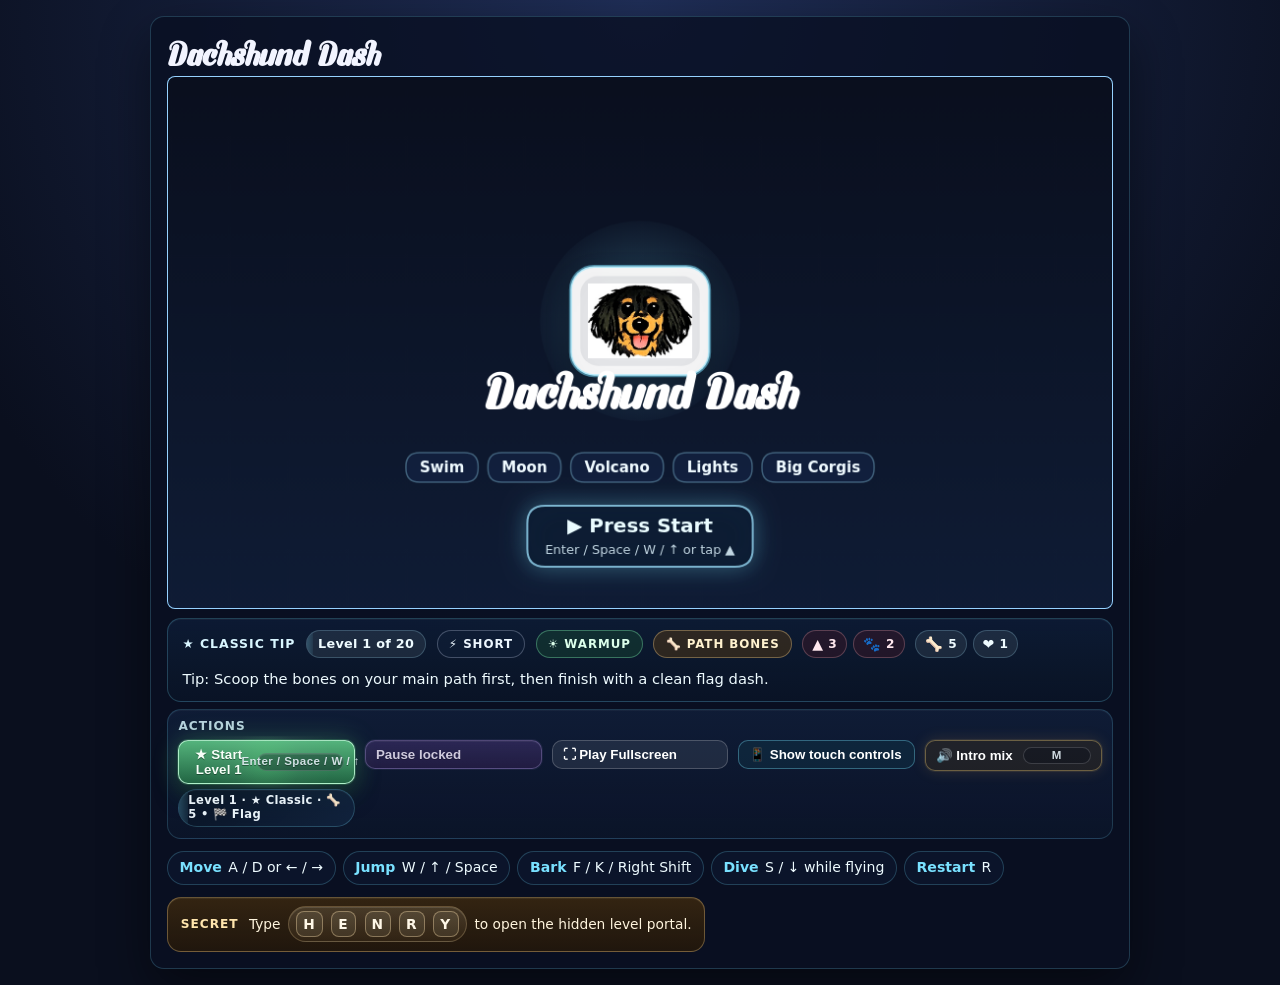
<file: index.html>
<!DOCTYPE html>
<html lang="en">
  <head>
    <meta charset="UTF-8" />
    <meta name="viewport" content="width=device-width, initial-scale=1.0" />
    <title>Dachshund Dash</title>
    <link rel="stylesheet" href="styles.css" />
  </head>
  <body>
    <main class="game-shell">
      <h1>Dachshund Dash</h1>

      <canvas id="game" width="960" height="540" aria-label="Dachshund Dash game area"></canvas>

      <section id="mobile-immersive-overlay" class="mobile-immersive-overlay hidden" aria-live="polite">
        <div class="mobile-immersive-card">
          <strong id="mobile-immersive-title" class="mobile-immersive-title">Rotate to landscape</strong>
          <p id="mobile-immersive-message" class="mobile-immersive-message">Turn your phone sideways for the best view.</p>
          <button id="mobile-enable-motion" class="mobile-enable-motion hidden" type="button">Enable tilt + fullscreen</button>
        </div>
      </section>

      <section class="hud" aria-live="polite">
        <span id="status">Press Start · Level 1 of 20 · ★ Classic · 🦴 5 • 🏁 Flag</span>
        <div id="lives" class="lives" aria-label="Continues 3 of 3">
          <span id="lives-icons" class="lives-icons">🐶🐶🐶</span>
          <span id="continues-label" class="continues-label">Continues 3/3</span>
        </div>
      </section>

      <section class="run-summary" aria-label="Run progress summary">
        <span id="summary-level" class="summary-pill">Level 1</span>
        <span id="summary-theme" class="summary-pill">★ Stage Classic</span>
        <span id="summary-bones" class="summary-pill">Bones 0/5</span>
        <span id="summary-continues" class="summary-pill">Continues 3/3</span>
        <span id="summary-power" class="summary-pill">Bark · Cape</span>
        <span id="summary-goal" class="summary-pill summary-pill-goal">Press Start</span>
      </section>

      <section class="stage-tip-callout" aria-label="Current stage tip">
        <strong id="summary-tip-label" class="stage-tip-label">💡 Stage tip</strong>
        <span id="summary-tip-level" class="stage-tip-level">Level 1 of 20</span>
        <span id="summary-tip-length" class="stage-tip-length">⚡ Short</span>
        <span id="summary-tip-challenge" class="stage-tip-challenge" data-tone="warmup">☀ Warmup</span>
        <span id="summary-tip-focus" class="stage-tip-focus" aria-label="Main stage focus">🦴 Path bones</span>
        <span id="summary-tip-hazards" class="stage-tip-hazards" aria-label="Upcoming stage hazards"></span>
        <span id="summary-tip-pickups" class="stage-tip-pickups" aria-label="Upcoming stage pickups"></span>
        <span id="summary-tip" class="stage-tip-text">Scoop the bones on your main path first, then finish with a clean flag dash.</span>
      </section>

      <section class="controls-help" aria-label="Quick actions and keyboard tips">
        <div class="utility-actions" aria-label="Quick actions">
          <strong class="utility-actions-title">Actions</strong>
          <div class="utility-actions-buttons">
            <div class="utility-action-group">
              <button id="btn-start-desktop" class="utility-btn utility-btn-start" aria-label="Start run from the title screen" data-shortcut="Enter / Space / W / ↑">Start run</button>
              <span id="start-action-context" class="utility-btn-context" aria-live="polite">Level 1 · ★ Classic · 🦴 5 • 🏁 Flag</span>
              <span class="utility-btn-hint">Start from the title screen with a click or press Enter / Space / W / ↑</span>
            </div>
            <div class="utility-action-group">
              <button id="btn-pause-desktop" class="utility-btn utility-btn-pause" aria-label="Pause or resume" data-shortcut="P / Esc">Pause</button>
              <span class="utility-btn-hint">Stop or resume a run with a click or press <kbd>P</kbd> / <kbd>Esc</kbd></span>
            </div>
            <div class="utility-action-group">
              <button id="btn-fullscreen" class="utility-btn" aria-label="Toggle fullscreen">⛶ Fullscreen</button>
              <span class="utility-btn-hint">Stretch the playfield for distraction-free play, then press <kbd>Esc</kbd> to exit.</span>
            </div>
            <div class="utility-action-group">
              <button id="btn-touch-controls" class="utility-btn utility-btn-touch" aria-label="Show touch controls" aria-controls="mobile-controls-panel" aria-expanded="false">📱 Show touch controls</button>
              <span class="utility-btn-hint">Reveal the on-screen controls when you want mouse/touch play.</span>
            </div>
            <div class="utility-action-group">
              <button id="btn-audio" class="utility-btn utility-btn-audio" aria-label="Mute classic run soundtrack and sound effects" data-shortcut="M">🔊 Classic mix</button>
              <span class="utility-btn-hint">Mute music and sound effects with one click or press M</span>
            </div>
          </div>
        </div>

        <div class="controls-help-chips" aria-label="Keyboard tips">
          <span class="control-chip"><span class="control-chip-label">Move</span> A / D or ← / →</span>
          <span class="control-chip"><span class="control-chip-label">Jump</span> W / ↑ / Space</span>
          <span class="control-chip"><span class="control-chip-label">Bark</span> F / K / Right Shift</span>
          <span id="control-chip-special" class="control-chip"><span id="control-chip-special-label" class="control-chip-label">Dive</span><span id="control-chip-special-text">S / ↓ while flying</span></span>
          <span class="control-chip"><span class="control-chip-label">Restart</span> R</span>
        </div>

        <div class="secret-code-callout" aria-label="Secret cheat code hint">
          <strong class="secret-code-title">Secret</strong>
          <span class="secret-code-text">
            Type
            <span class="secret-code-sequence" aria-label="Type H E N R Y">
              <kbd>H</kbd><kbd>E</kbd><kbd>N</kbd><kbd>R</kbd><kbd>Y</kbd>
            </span>
            to open the hidden level portal.
          </span>
        </div>

        <div id="recovery-shortcut-callout" class="recovery-shortcut-callout hidden" aria-label="Recovery shortcuts" aria-hidden="true">
          <strong class="recovery-shortcut-title">Recovery</strong>
          <span class="recovery-shortcut-list">
            <span class="recovery-shortcut-chip"><span class="recovery-shortcut-label">Continue</span><kbd>C</kbd><kbd>Enter</kbd><kbd>Space</kbd></span>
            <span class="recovery-shortcut-chip"><span class="recovery-shortcut-label">Quit</span><kbd>Q</kbd><kbd>Esc</kbd></span>
          </span>
        </div>
      </section>

      <section id="mobile-controls-panel" class="mobile-controls-panel" aria-label="On-screen controls panel">
        <div class="mobile-controls-heading">
          <strong class="mobile-controls-title">On-screen controls</strong>
          <span id="mobile-controls-subtitle" class="mobile-controls-subtitle">▲ start · BARK attack · HENRY portal</span>
          <button id="btn-hide-touch-controls" class="utility-btn utility-btn-touch utility-btn-panel-hide" type="button" aria-label="Hide touch controls panel">Hide panel</button>
        </div>

        <div class="mobile-controls" aria-label="On-screen controls">
          <div class="mobile-control-item">
            <button id="btn-left" aria-label="Move left">◀</button>
            <span class="mobile-control-caption">Left</span>
          </div>
          <div class="mobile-control-item">
            <button id="btn-jump" aria-label="Jump">▲</button>
            <span class="mobile-control-caption">Jump</span>
          </div>
          <div class="mobile-control-item">
            <button id="btn-right" aria-label="Move right">▶</button>
            <span class="mobile-control-caption">Right</span>
          </div>
          <div class="mobile-control-item mobile-control-item-wide">
            <button id="btn-bark" aria-label="Super bark attack">BARK</button>
            <span id="mobile-control-caption-bark" class="mobile-control-caption">Attack</span>
          </div>
          <div class="mobile-control-item mobile-control-item-wide">
            <button id="btn-dig" aria-label="Dig or dive">DIG</button>
            <span id="mobile-control-caption-dig" class="mobile-control-caption">Dig / dive</span>
          </div>
          <div class="mobile-control-item mobile-control-item-wide">
            <button id="btn-henry" aria-label="Open the secret Henry level portal">HENRY</button>
            <span class="mobile-control-caption">Secret portal</span>
          </div>
          <div class="mobile-control-item mobile-control-item-wide">
            <button id="btn-pause" aria-label="Pause locked until a run starts" disabled>RUN FIRST</button>
            <span id="mobile-control-caption-pause" class="mobile-control-caption">Pause locked</span>
          </div>
        </div>
      </section>


      <section id="level-select" class="level-select hidden" aria-label="Cheat level select">
        <div class="level-select-card henry-unlocked">
          <h2 class="henry-title">✨ HENRY CODE UNLOCKED ✨</h2>
          <p class="henry-sub">Secret level portal discovered. Pick your start level:</p>
          <p class="henry-shortcuts" aria-label="Level portal keyboard shortcuts">
            <span class="henry-shortcut-chip"><kbd>← ↑ → ↓</kbd> move</span>
            <span class="henry-shortcut-chip"><kbd>Enter</kbd> / <kbd>Space</kbd> jump in</span>
            <span class="henry-shortcut-chip"><kbd>Esc</kbd> close</span>
          </p>
          <div id="henry-progress" class="henry-progress" aria-label="Current portal progress summary">
            <span id="henry-progress-level" class="henry-progress-pill">Default start · Level 1 of 20</span>
            <span id="henry-progress-theme" class="henry-progress-pill">★ Stage Classic</span>
            <span id="henry-progress-challenge" class="henry-progress-pill">☀ Warmup</span>
            <span id="henry-progress-length" class="henry-progress-pill">⚡ Short</span>
            <span id="henry-progress-goal" class="henry-progress-pill">🦴 5 • 🏁 Flag</span>
            <span id="henry-progress-pickups" class="henry-progress-pill">🦴 5</span>
            <span id="henry-progress-hazards" class="henry-progress-pill">↔ Run</span>
            <span id="henry-progress-focus" class="henry-progress-pill">🦴 Path bones</span>
            <span id="henry-progress-tip" class="henry-progress-pill henry-progress-pill-tip">💡 Tip: Path bones first</span>
            <button id="henry-progress-jump" class="henry-progress-action" type="button">Jump to default start</button>
          </div>
          <div class="henry-celebration" aria-hidden="true">
            <div class="henry-dog dax-demo">
              <span class="dax-body"></span>
              <span class="dax-head"></span>
              <span class="dax-ear"></span>
              <span class="dax-tail"></span>
              <span class="dax-leg l1"></span>
              <span class="dax-leg l2"></span>
            </div>
            <div class="henry-bark bark-1"></div>
            <div class="henry-bark bark-2"></div>
            <div class="henry-bark bark-3"></div>
          </div>
          <div id="level-list" class="level-list"></div>
          <button id="close-level-select" class="close-level-select"><span>Close</span><span class="close-level-select-shortcut" aria-hidden="true">Esc</span></button>
        </div>
      </section>
    </main>

    <script src="game.js"></script>
  </body>
</html>
</file>
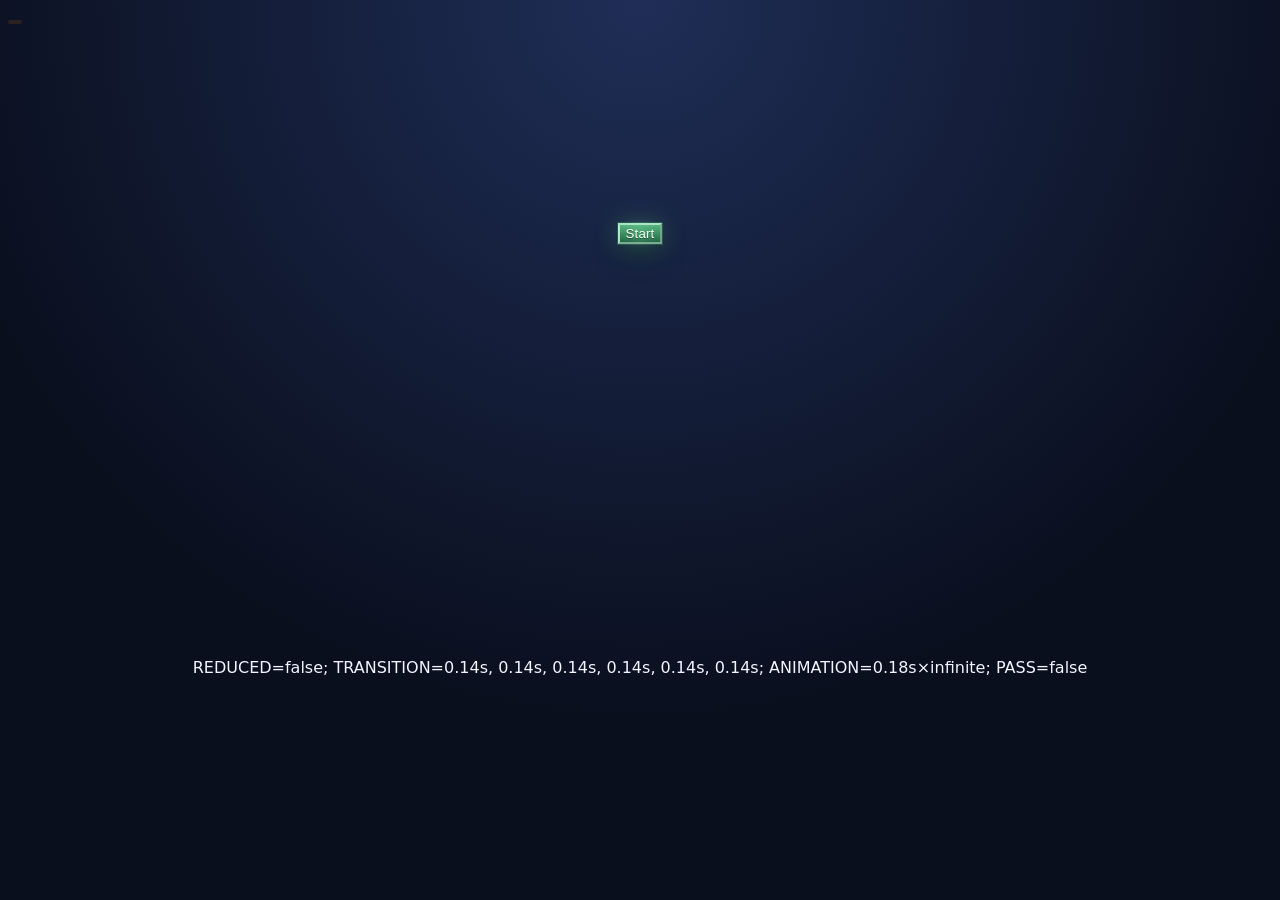
<file: tmp/verify-reduced-motion.html>
<!doctype html>
<link rel="stylesheet" href="../styles.css">
<button class="utility-btn-start" data-state="start">Start</button>
<span class="dax-tail"></span>
<output id="result">PENDING</output>
<script>
const button = document.querySelector('.utility-btn-start');
const tail = document.querySelector('.dax-tail');
const transition = getComputedStyle(button).transitionDuration;
const animation = getComputedStyle(tail);
const reduced = matchMedia('(prefers-reduced-motion: reduce)').matches;
const pass = reduced && parseFloat(transition) <= 0.00001 && parseFloat(animation.animationDuration) <= 0.00001 && animation.animationIterationCount === '1';
document.querySelector('#result').textContent = `REDUCED=${reduced}; TRANSITION=${transition}; ANIMATION=${animation.animationDuration}×${animation.animationIterationCount}; PASS=${pass}`;
</script>
</file>
<file: styles.css>
@font-face {
  font-family: "Flubby";
  src: url("assets/fonts/flubby-regular.ttf") format("truetype");
  font-weight: 400;
  font-style: normal;
  font-display: swap;
}

:root {
  color-scheme: dark;
  --bg: #0c1327;
  --panel: #111b36;
  --text: #f2f4ff;
  --accent: #79e1ff;
}

* {
  box-sizing: border-box;
}

body {
  margin: 0;
  min-height: 100vh;
  font-family: "Roboto", Inter, system-ui, -apple-system, Segoe UI, sans-serif;
  background: radial-gradient(circle at top, #1f2e57, #0a0f1e 65%);
  color: var(--text);
  display: grid;
  place-items: center;
  padding: 1rem;
}

.hidden {
  display: none !important;
}

body.fullscreen-mode,
body.mobile-immersive {
  background: #000;
}

body.fullscreen-mode .game-shell,
body.mobile-immersive .game-shell {
  width: 100vw;
  max-width: none;
  padding: 0;
  border: none;
  box-shadow: none;
  background: #000;
}

body.fullscreen-mode h1,
body.fullscreen-mode .subtitle,
body.fullscreen-mode .hud,
body.fullscreen-mode .run-summary,
body.fullscreen-mode .stage-tip-callout,
body.fullscreen-mode .controls-help,
body.fullscreen-mode .mobile-controls-panel,
body.fullscreen-mode .level-select,
body.fullscreen-mode .level-select-card,
body.mobile-immersive h1,
body.mobile-immersive .subtitle,
body.mobile-immersive .hud,
body.mobile-immersive .run-summary,
body.mobile-immersive .stage-tip-callout,
body.mobile-immersive .controls-help,
body.mobile-immersive .mobile-controls-panel {
  display: none !important;
}

body.fullscreen-mode #game,
body.mobile-immersive #game {
  width: 100vw !important;
  height: 100vh !important;
  border-radius: 0;
  border: none;
  display: block;
  object-fit: contain;
}

body.mobile-immersive {
  padding: 0;
  overflow: hidden;
}

body.mobile-immersive .game-shell {
  width: 100vw;
  height: 100vh;
}

h1 {
  font-family: "Flubby", "Roboto", Inter, system-ui, -apple-system, Segoe UI, sans-serif;
}

.game-shell {
  width: min(100%, 980px);
  background: rgba(9, 16, 34, 0.8);
  border: 1px solid rgba(121, 225, 255, 0.2);
  border-radius: 14px;
  padding: 1rem;
  box-shadow: 0 20px 50px rgba(0, 0, 0, 0.45);
}

h1 {
  margin: 0;
}

.subtitle {
  margin: 0.35rem 0 0.85rem;
  opacity: 0.9;
}

#game {
  width: 100%;
  height: auto;
  border-radius: 8px;
  border: 1px solid rgba(255, 255, 255, 0.2);
  background: #7cc6ff;
  display: block;
  touch-action: none;
}

.mobile-immersive-overlay {
  position: fixed;
  inset: 0;
  z-index: 60;
  display: none;
  align-items: center;
  justify-content: center;
  padding: 1.25rem;
  background: rgba(3, 8, 20, 0.62);
  backdrop-filter: blur(10px);
}

body.mobile-device.mobile-portrait .mobile-immersive-overlay,
body.mobile-device.mobile-motion-prompt .mobile-immersive-overlay {
  display: flex;
}

.mobile-immersive-card {
  width: min(92vw, 420px);
  padding: 1rem 1.1rem;
  border-radius: 18px;
  border: 1px solid rgba(140, 220, 255, 0.28);
  background: rgba(9, 18, 40, 0.9);
  box-shadow: 0 16px 50px rgba(0, 0, 0, 0.42);
  text-align: center;
}

.mobile-immersive-title {
  display: block;
  font-size: 1.1rem;
  color: #f7fcff;
}

.mobile-immersive-message {
  margin: 0.55rem 0 0;
  color: rgba(232, 247, 255, 0.88);
  line-height: 1.45;
}

.mobile-enable-motion {
  margin-top: 0.9rem;
  border: 1px solid rgba(151, 232, 255, 0.44);
  border-radius: 999px;
  background: linear-gradient(135deg, rgba(46, 122, 214, 0.96), rgba(102, 214, 255, 0.9));
  color: #f9fdff;
  font: inherit;
  font-weight: 800;
  padding: 0.72rem 1.05rem;
  cursor: pointer;
}

.hud {
  margin-top: 0.6rem;
  min-height: 1.5rem;
  color: var(--accent);
  font-weight: 600;
  display: flex;
  align-items: center;
  justify-content: space-between;
  gap: 0.8rem;
  flex-wrap: wrap;
}

#status[data-mode="launch-preview"] {
  position: relative;
  isolation: isolate;
  overflow: hidden;
  display: inline-flex;
  align-items: center;
  gap: 0.35rem;
  max-width: min(100%, 46rem);
  padding: 0.42rem 0.8rem;
  border-radius: 999px;
  border: 1px solid rgba(121, 225, 255, 0.28);
  background:
    linear-gradient(90deg, rgba(121, 225, 255, 0.18), rgba(121, 225, 255, 0.04)),
    rgba(8, 18, 36, 0.74);
  color: #eefcff;
  box-shadow: 0 10px 24px rgba(0, 0, 0, 0.24), inset 0 1px 0 rgba(255, 255, 255, 0.05);
}

#status[data-mode="launch-preview"]::before {
  content: "";
  position: absolute;
  inset: 0;
  width: var(--status-progress, 0%);
  background: linear-gradient(90deg, rgba(121, 225, 255, 0.26), rgba(121, 225, 255, 0.1));
  z-index: -1;
  pointer-events: none;
  transition: width 180ms ease, background 180ms ease, opacity 180ms ease;
}

#status[data-mode="launch-preview"][data-theme="moon"] {
  border-color: rgba(202, 212, 255, 0.34);
  background:
    linear-gradient(90deg, rgba(202, 212, 255, 0.2), rgba(202, 212, 255, 0.04)),
    rgba(15, 18, 44, 0.78);
}

#status[data-mode="launch-preview"][data-theme="moon"]::before {
  background: linear-gradient(90deg, rgba(202, 212, 255, 0.3), rgba(202, 212, 255, 0.12));
}

#status[data-mode="launch-preview"][data-theme="volcano"],
#status[data-mode="launch-preview"][data-theme="boss"] {
  border-color: rgba(255, 167, 107, 0.38);
  background:
    linear-gradient(90deg, rgba(255, 167, 107, 0.24), rgba(255, 167, 107, 0.05)),
    rgba(38, 14, 18, 0.8);
}

#status[data-mode="launch-preview"][data-theme="volcano"]::before,
#status[data-mode="launch-preview"][data-theme="boss"]::before {
  background: linear-gradient(90deg, rgba(255, 167, 107, 0.32), rgba(255, 167, 107, 0.12));
}

#status[data-mode="launch-preview"][data-theme="water"] {
  border-color: rgba(121, 225, 255, 0.38);
  background:
    linear-gradient(90deg, rgba(121, 225, 255, 0.24), rgba(121, 225, 255, 0.05)),
    rgba(6, 25, 48, 0.8);
}

#status[data-mode="launch-preview"][data-theme="water"]::before {
  background: linear-gradient(90deg, rgba(121, 225, 255, 0.32), rgba(121, 225, 255, 0.12));
}

#status[data-mode="launch-preview"][data-theme="tunnel"] {
  border-color: rgba(198, 172, 124, 0.38);
  background:
    linear-gradient(90deg, rgba(198, 172, 124, 0.22), rgba(198, 172, 124, 0.05)),
    rgba(35, 22, 14, 0.8);
}

#status[data-mode="launch-preview"][data-theme="tunnel"]::before {
  background: linear-gradient(90deg, rgba(198, 172, 124, 0.28), rgba(198, 172, 124, 0.1));
}

.lives {
  display: inline-flex;
  align-items: center;
  gap: 0.6rem;
  font-size: 1.05rem;
  color: #ff6b8a;
  text-shadow: 0 0 10px rgba(255, 80, 120, 0.35);
}

.lives-icons {
  letter-spacing: 0.08em;
}

.continues-label {
  font-size: 0.82rem;
  font-weight: 700;
  letter-spacing: 0.04em;
  text-transform: uppercase;
  color: #ffdce5;
  opacity: 0.92;
}

.run-summary {
  margin-top: 0.55rem;
  display: flex;
  gap: 0.55rem;
  flex-wrap: wrap;
  align-items: center;
}

.stage-tip-callout {
  margin-top: 0.55rem;
  display: flex;
  align-items: center;
  gap: 0.65rem;
  flex-wrap: wrap;
  padding: 0.7rem 0.9rem;
  border-radius: 14px;
  border: 1px solid rgba(121, 225, 255, 0.22);
  background: linear-gradient(180deg, rgba(13, 27, 52, 0.94), rgba(10, 20, 38, 0.9));
  box-shadow: inset 0 1px 0 rgba(255, 255, 255, 0.04);
}

.stage-tip-callout[data-theme="water"] {
  border-color: rgba(121, 225, 255, 0.34);
  background: linear-gradient(180deg, rgba(8, 49, 80, 0.96), rgba(9, 27, 54, 0.92));
}

.stage-tip-callout[data-theme="moon"] {
  border-color: rgba(202, 212, 255, 0.34);
  background: linear-gradient(180deg, rgba(33, 38, 82, 0.96), rgba(14, 18, 42, 0.92));
}

.stage-tip-callout[data-theme="volcano"] {
  border-color: rgba(255, 167, 107, 0.38);
  background: linear-gradient(180deg, rgba(88, 31, 18, 0.96), rgba(36, 12, 15, 0.92));
}

.stage-tip-callout[data-theme="giant"] {
  border-color: rgba(255, 181, 107, 0.34);
  background: linear-gradient(180deg, rgba(81, 42, 18, 0.96), rgba(28, 18, 20, 0.92));
}

.stage-tip-callout[data-theme="dark"] {
  border-color: rgba(198, 164, 255, 0.34);
  background: linear-gradient(180deg, rgba(34, 22, 58, 0.96), rgba(14, 11, 30, 0.94));
}

.stage-tip-callout[data-theme="cloud"] {
  border-color: rgba(186, 233, 255, 0.34);
  background: linear-gradient(180deg, rgba(28, 58, 88, 0.95), rgba(14, 28, 48, 0.92));
}

.stage-tip-callout[data-theme="tunnel"] {
  border-color: rgba(198, 172, 124, 0.34);
  background: linear-gradient(180deg, rgba(66, 45, 21, 0.96), rgba(26, 18, 14, 0.94));
}

.stage-tip-callout[data-theme="boss"] {
  border-color: rgba(255, 144, 131, 0.38);
  background: linear-gradient(180deg, rgba(78, 24, 34, 0.96), rgba(30, 10, 18, 0.94));
}

.stage-tip-label {
  display: inline-flex;
  align-items: center;
  gap: 0.35rem;
  font-size: 0.78rem;
  letter-spacing: 0.08em;
  text-transform: uppercase;
  color: #d9f6ff;
}

.stage-tip-level {
  position: relative;
  isolation: isolate;
  overflow: hidden;
  display: inline-flex;
  align-items: center;
  justify-content: center;
  min-height: 28px;
  padding: 0.28rem 0.7rem;
  border-radius: 999px;
  border: 1px solid rgba(168, 231, 255, 0.22);
  background: rgba(220, 245, 255, 0.08);
  color: #eefbff;
  font-size: 0.8rem;
  font-weight: 700;
  letter-spacing: 0.02em;
  white-space: nowrap;
}

.stage-tip-level::before {
  content: "";
  position: absolute;
  inset: 0;
  width: var(--stage-tip-level-progress, 0%);
  background: linear-gradient(90deg, rgba(121, 225, 255, 0.24), rgba(121, 225, 255, 0.08));
  opacity: 0.95;
  z-index: -1;
  pointer-events: none;
  transition: width 180ms ease, background 180ms ease, opacity 180ms ease;
}

.stage-tip-level[data-theme="water"] {
  border-color: rgba(121, 225, 255, 0.28);
  background: rgba(173, 237, 255, 0.12);
}

.stage-tip-level[data-theme="water"]::before {
  background: linear-gradient(90deg, rgba(121, 225, 255, 0.32), rgba(79, 153, 255, 0.12));
}

.stage-tip-level[data-theme="moon"] {
  border-color: rgba(202, 212, 255, 0.3);
  background: rgba(230, 236, 255, 0.12);
}

.stage-tip-level[data-theme="moon"]::before {
  background: linear-gradient(90deg, rgba(206, 214, 255, 0.34), rgba(143, 126, 255, 0.14));
}

.stage-tip-level[data-theme="volcano"],
.stage-tip-level[data-theme="giant"],
.stage-tip-level[data-theme="boss"] {
  border-color: rgba(255, 178, 134, 0.3);
  background: rgba(255, 226, 204, 0.12);
}

.stage-tip-level[data-theme="volcano"]::before,
.stage-tip-level[data-theme="giant"]::before,
.stage-tip-level[data-theme="boss"]::before {
  background: linear-gradient(90deg, rgba(255, 176, 126, 0.34), rgba(255, 92, 92, 0.14));
}

.stage-tip-level[data-theme="dark"] {
  border-color: rgba(208, 176, 255, 0.28);
  background: rgba(234, 221, 255, 0.12);
}

.stage-tip-level[data-theme="dark"]::before {
  background: linear-gradient(90deg, rgba(208, 176, 255, 0.32), rgba(143, 113, 255, 0.12));
}

.stage-tip-level[data-theme="cloud"] {
  border-color: rgba(194, 236, 255, 0.3);
  background: rgba(228, 248, 255, 0.12);
}

.stage-tip-level[data-theme="cloud"]::before {
  background: linear-gradient(90deg, rgba(186, 233, 255, 0.32), rgba(118, 198, 255, 0.12));
}

.stage-tip-level[data-theme="tunnel"] {
  border-color: rgba(216, 191, 145, 0.28);
  background: rgba(247, 233, 210, 0.12);
}

.stage-tip-level[data-theme="tunnel"]::before {
  background: linear-gradient(90deg, rgba(216, 191, 145, 0.32), rgba(165, 113, 53, 0.12));
}

.stage-tip-length,
.stage-tip-challenge,
.stage-tip-focus {
  display: inline-flex;
  align-items: center;
  justify-content: center;
  min-height: 28px;
  padding: 0.28rem 0.7rem;
  border-radius: 999px;
  font-size: 0.74rem;
  font-weight: 800;
  letter-spacing: 0.08em;
  text-transform: uppercase;
  white-space: nowrap;
}

.stage-tip-length {
  border: 1px solid rgba(218, 233, 255, 0.26);
  background: rgba(18, 33, 58, 0.48);
  color: #edf7ff;
}

.stage-tip-length[data-theme="water"] {
  border-color: rgba(121, 225, 255, 0.3);
  background: rgba(11, 47, 74, 0.5);
}

.stage-tip-length[data-theme="moon"] {
  border-color: rgba(202, 212, 255, 0.32);
  background: rgba(34, 38, 78, 0.54);
}

.stage-tip-length[data-theme="volcano"],
.stage-tip-length[data-theme="giant"],
.stage-tip-length[data-theme="boss"] {
  border-color: rgba(255, 188, 145, 0.32);
  background: rgba(82, 37, 26, 0.54);
}

.stage-tip-length[data-theme="dark"] {
  border-color: rgba(208, 176, 255, 0.3);
  background: rgba(39, 24, 66, 0.52);
}

.stage-tip-length[data-theme="cloud"] {
  border-color: rgba(194, 236, 255, 0.3);
  background: rgba(24, 49, 78, 0.52);
}

.stage-tip-length[data-theme="tunnel"] {
  border-color: rgba(216, 191, 145, 0.3);
  background: rgba(58, 40, 22, 0.56);
}

.stage-tip-challenge {
  border: 1px solid rgba(165, 224, 255, 0.3);
  background: rgba(12, 29, 56, 0.46);
  color: #f2fbff;
}

.stage-tip-challenge[data-tone="warmup"] {
  border-color: rgba(135, 255, 188, 0.34);
  background: rgba(24, 73, 51, 0.44);
  color: #dcffeb;
}

.stage-tip-challenge[data-tone="tricky"] {
  border-color: rgba(136, 220, 255, 0.36);
  background: rgba(15, 50, 82, 0.44);
  color: #dff8ff;
}

.stage-tip-challenge[data-tone="tough"] {
  border-color: rgba(255, 206, 132, 0.4);
  background: rgba(88, 56, 18, 0.48);
  color: #fff0d6;
}

.stage-tip-challenge[data-tone="boss"] {
  border-color: rgba(255, 157, 124, 0.45);
  background: rgba(102, 34, 31, 0.52);
  color: #ffe4da;
}

.stage-tip-focus {
  gap: 0.36rem;
  border: 1px solid rgba(255, 218, 146, 0.34);
  background: rgba(87, 58, 18, 0.46);
  color: #fff2cf;
}

.stage-tip-focus[data-theme="water"] {
  border-color: rgba(121, 225, 255, 0.34);
  background: rgba(10, 53, 81, 0.54);
  color: #e6fbff;
}

.stage-tip-focus[data-theme="moon"] {
  border-color: rgba(202, 212, 255, 0.34);
  background: rgba(36, 40, 82, 0.56);
  color: #f0f3ff;
}

.stage-tip-focus[data-theme="volcano"],
.stage-tip-focus[data-theme="giant"],
.stage-tip-focus[data-theme="boss"] {
  border-color: rgba(255, 183, 138, 0.36);
  background: rgba(93, 37, 24, 0.56);
  color: #fff0e5;
}

.stage-tip-focus[data-theme="dark"] {
  border-color: rgba(208, 176, 255, 0.32);
  background: rgba(42, 24, 68, 0.56);
  color: #f3eaff;
}

.stage-tip-focus[data-theme="cloud"] {
  border-color: rgba(194, 236, 255, 0.34);
  background: rgba(24, 53, 82, 0.54);
  color: #effbff;
}

.stage-tip-focus[data-theme="tunnel"] {
  border-color: rgba(216, 191, 145, 0.34);
  background: rgba(63, 43, 22, 0.58);
  color: #fff0d8;
}

.stage-tip-hazards,
.stage-tip-pickups {
  display: inline-flex;
  align-items: center;
  gap: 0.35rem;
  flex-wrap: wrap;
}

.stage-tip-hazard-pill,
.stage-tip-pickup-pill {
  display: inline-flex;
  align-items: center;
  gap: 0.32rem;
  min-height: 28px;
  padding: 0.24rem 0.56rem;
  border-radius: 999px;
  font-size: 0.76rem;
  font-weight: 700;
  letter-spacing: 0.02em;
  white-space: nowrap;
}

.stage-tip-hazard-pill {
  border: 1px solid rgba(255, 177, 188, 0.26);
  background: rgba(86, 24, 34, 0.32);
  color: #ffe8ee;
}

.stage-tip-hazard-pill[data-theme="water"] {
  border-color: rgba(121, 225, 255, 0.28);
  background: rgba(12, 59, 89, 0.4);
  color: #e6fbff;
}

.stage-tip-hazard-pill[data-theme="moon"] {
  border-color: rgba(204, 214, 255, 0.28);
  background: rgba(38, 43, 90, 0.42);
  color: #f0f4ff;
}

.stage-tip-hazard-pill[data-theme="volcano"],
.stage-tip-hazard-pill[data-theme="giant"],
.stage-tip-hazard-pill[data-theme="boss"] {
  border-color: rgba(255, 188, 145, 0.32);
  background: rgba(99, 37, 24, 0.42);
  color: #fff0e3;
}

.stage-tip-hazard-pill[data-theme="dark"] {
  border-color: rgba(208, 176, 255, 0.3);
  background: rgba(50, 26, 80, 0.42);
  color: #f4ebff;
}

.stage-tip-hazard-pill[data-theme="cloud"] {
  border-color: rgba(194, 236, 255, 0.3);
  background: rgba(24, 62, 95, 0.4);
  color: #eefbff;
}

.stage-tip-hazard-pill[data-theme="tunnel"] {
  border-color: rgba(216, 191, 145, 0.3);
  background: rgba(75, 49, 24, 0.42);
  color: #fff0d8;
}

.stage-tip-pickup-pill {
  border: 1px solid rgba(168, 231, 255, 0.22);
  background: rgba(220, 245, 255, 0.08);
  color: #eefbff;
}

.stage-tip-pickup-pill[data-theme="water"] {
  border-color: rgba(121, 225, 255, 0.26);
  background: rgba(17, 64, 94, 0.3);
  color: #e7fbff;
}

.stage-tip-pickup-pill[data-theme="moon"] {
  border-color: rgba(204, 214, 255, 0.26);
  background: rgba(42, 47, 94, 0.3);
  color: #f0f4ff;
}

.stage-tip-pickup-pill[data-theme="volcano"],
.stage-tip-pickup-pill[data-theme="giant"],
.stage-tip-pickup-pill[data-theme="boss"] {
  border-color: rgba(255, 193, 156, 0.28);
  background: rgba(90, 42, 28, 0.3);
  color: #fff1e5;
}

.stage-tip-pickup-pill[data-theme="dark"] {
  border-color: rgba(208, 176, 255, 0.26);
  background: rgba(48, 29, 78, 0.3);
  color: #f5ecff;
}

.stage-tip-pickup-pill[data-theme="cloud"] {
  border-color: rgba(194, 236, 255, 0.28);
  background: rgba(27, 65, 94, 0.3);
  color: #eefbff;
}

.stage-tip-pickup-pill[data-theme="tunnel"] {
  border-color: rgba(216, 191, 145, 0.28);
  background: rgba(76, 54, 29, 0.3);
  color: #fff2dc;
}

.stage-tip-hazard-icon,
.stage-tip-pickup-icon {
  font-size: 0.88rem;
  line-height: 1;
}

.stage-tip-hazard-text,
.stage-tip-pickup-text {
  line-height: 1;
}

.stage-tip-label[data-theme="water"] {
  color: #bff4ff;
}

.stage-tip-label[data-theme="moon"] {
  color: #edf1ff;
}

.stage-tip-label[data-theme="volcano"],
.stage-tip-label[data-theme="giant"],
.stage-tip-label[data-theme="boss"] {
  color: #ffe5d8;
}

.stage-tip-label[data-theme="dark"] {
  color: #f0e6ff;
}

.stage-tip-label[data-theme="cloud"] {
  color: #e7f8ff;
}

.stage-tip-label[data-theme="tunnel"] {
  color: #f8ead6;
}

.stage-tip-text {
  flex: 1 1 340px;
  color: #eefbff;
  font-size: 0.92rem;
  line-height: 1.45;
}

.summary-pill {
  position: relative;
  isolation: isolate;
  overflow: hidden;
  display: inline-flex;
  align-items: center;
  min-height: 36px;
  padding: 0.45rem 0.8rem;
  border-radius: 999px;
  border: 1px solid rgba(121, 225, 255, 0.24);
  background: rgba(9, 22, 44, 0.78);
  color: #f8fdff;
  font-size: 0.92rem;
  font-weight: 700;
  letter-spacing: 0.01em;
  transition:
    background 140ms ease,
    border-color 140ms ease,
    color 140ms ease,
    box-shadow 140ms ease,
    transform 140ms ease;
}

.summary-pill::before {
  content: "";
  position: absolute;
  inset: 0;
  width: var(--summary-progress, 0%);
  background: linear-gradient(90deg, rgba(121, 225, 255, 0.2), rgba(121, 225, 255, 0.08));
  z-index: -1;
  pointer-events: none;
  transition: width 180ms ease, background 180ms ease, opacity 180ms ease;
}

#summary-bones::before {
  background: linear-gradient(90deg, rgba(255, 213, 120, 0.34), rgba(255, 166, 77, 0.14));
  opacity: 0.96;
}

#summary-bones[data-tone="complete"]::before {
  background: linear-gradient(90deg, rgba(120, 255, 152, 0.34), rgba(70, 214, 130, 0.16));
}

#summary-continues::before {
  background: linear-gradient(90deg, rgba(255, 193, 108, 0.34), rgba(255, 151, 70, 0.14));
  opacity: 0.96;
}

#summary-continues[data-continues-state="full"]::before {
  background: linear-gradient(90deg, rgba(120, 255, 152, 0.34), rgba(70, 214, 130, 0.16));
}

#summary-continues[data-continues-state="critical"]::before {
  background: linear-gradient(90deg, rgba(255, 164, 185, 0.38), rgba(255, 104, 144, 0.18));
}

#summary-continues[data-continues-state="empty"]::before {
  background: linear-gradient(90deg, rgba(140, 39, 70, 0.32), rgba(89, 19, 39, 0.14));
  opacity: 0.78;
}

#summary-power::before {
  background: linear-gradient(90deg, rgba(255, 193, 108, 0.34), rgba(255, 151, 70, 0.14));
  opacity: 0.96;
}

#summary-power[data-power-state="ready"]::before,
#summary-power[data-power-state="boss-ready"]::before,
#summary-power[data-power-state="preview"]::before,
#summary-power[data-power-state="preview-ready"]::before,
#summary-power[data-power-state="preview-cape"]::before,
#summary-power[data-power-state="clear"]::before {
  background: linear-gradient(90deg, rgba(120, 255, 152, 0.34), rgba(70, 214, 130, 0.16));
}

#summary-power[data-power-state="preview-dig"]::before {
  background: linear-gradient(90deg, rgba(255, 193, 108, 0.36), rgba(255, 146, 63, 0.16));
}

#summary-power[data-power-state="preview-swim"]::before {
  background: linear-gradient(90deg, rgba(121, 225, 255, 0.38), rgba(79, 153, 255, 0.16));
}

#summary-power[data-power-state="preview-moon"]::before {
  background: linear-gradient(90deg, rgba(206, 214, 255, 0.38), rgba(143, 126, 255, 0.16));
}

#summary-power[data-power-state="preview-boss"]::before {
  background: linear-gradient(90deg, rgba(255, 164, 137, 0.38), rgba(255, 92, 92, 0.18));
}

#summary-power[data-power-state="cape"]::before {
  background: linear-gradient(90deg, rgba(121, 225, 255, 0.36), rgba(98, 151, 255, 0.16));
}

#summary-power[data-power-state="toy"]::before {
  background: linear-gradient(90deg, rgba(255, 184, 214, 0.38), rgba(255, 121, 156, 0.18));
}

#summary-power[data-power-state="paused"]::before {
  background: linear-gradient(90deg, rgba(208, 176, 255, 0.28), rgba(143, 113, 255, 0.14));
}

#summary-power[data-power-state="reset"]::before {
  opacity: 0.42;
}

.summary-pill[data-tone="level"] {
  background: rgba(17, 34, 64, 0.82);
  border-color: rgba(121, 225, 255, 0.28);
}

.summary-pill[data-tone="boss-level"] {
  background: linear-gradient(135deg, rgba(108, 32, 28, 0.96), rgba(61, 18, 22, 0.92));
  border-color: rgba(255, 145, 109, 0.48);
  color: #fff0e9;
  box-shadow: 0 0 0 1px rgba(255, 145, 109, 0.12), 0 0 20px rgba(255, 117, 93, 0.18);
}

#summary-level[data-tone="boss-level"]::before {
  background: linear-gradient(90deg, rgba(255, 164, 137, 0.38), rgba(255, 92, 92, 0.16));
  opacity: 0.96;
}

.summary-pill[data-tone="theme"] {
  background: rgba(19, 40, 68, 0.88);
  border-color: rgba(141, 212, 255, 0.34);
  color: #f0fbff;
}

#summary-theme[data-theme="classic"] {
  background: linear-gradient(135deg, rgba(19, 40, 68, 0.92), rgba(13, 25, 50, 0.88));
  border-color: rgba(141, 212, 255, 0.34);
  color: #f0fbff;
}

#summary-theme[data-theme="water"] {
  background: linear-gradient(135deg, rgba(8, 68, 102, 0.94), rgba(14, 31, 64, 0.9));
  border-color: rgba(121, 225, 255, 0.42);
  color: #e9fbff;
}

#summary-theme[data-theme="moon"] {
  background: linear-gradient(135deg, rgba(58, 68, 126, 0.95), rgba(27, 32, 76, 0.9));
  border-color: rgba(202, 212, 255, 0.42);
  color: #f1f4ff;
}

#summary-theme[data-theme="cloud"] {
  background: linear-gradient(135deg, rgba(38, 88, 122, 0.94), rgba(21, 43, 74, 0.9));
  border-color: rgba(186, 233, 255, 0.4);
  color: #effbff;
}

#summary-theme[data-theme="tunnel"] {
  background: linear-gradient(135deg, rgba(94, 66, 28, 0.94), rgba(45, 29, 18, 0.9));
  border-color: rgba(216, 191, 145, 0.38);
  color: #fff1dc;
}

#summary-theme[data-theme="volcano"] {
  background: linear-gradient(135deg, rgba(112, 43, 19, 0.95), rgba(64, 24, 16, 0.92));
  border-color: rgba(255, 176, 126, 0.42);
  color: #fff0e5;
}

#summary-theme[data-theme="giant"] {
  background: linear-gradient(135deg, rgba(102, 58, 18, 0.95), rgba(58, 28, 18, 0.92));
  border-color: rgba(255, 190, 115, 0.4);
  color: #fff3de;
}

#summary-theme[data-theme="dark"] {
  background: linear-gradient(135deg, rgba(56, 33, 88, 0.95), rgba(23, 16, 42, 0.92));
  border-color: rgba(208, 176, 255, 0.4);
  color: #f5ecff;
}

#summary-theme[data-theme="boss"] {
  background: linear-gradient(135deg, rgba(108, 32, 28, 0.96), rgba(61, 18, 22, 0.92));
  border-color: rgba(255, 145, 109, 0.48);
  color: #fff0e9;
  box-shadow: 0 0 0 1px rgba(255, 145, 109, 0.12), 0 0 20px rgba(255, 117, 93, 0.18);
}

.summary-pill[data-tone="paused"] {
  background: rgba(43, 30, 72, 0.88);
  border-color: rgba(208, 176, 255, 0.34);
  color: #f7efff;
}

.summary-pill[data-tone="start"] {
  background: linear-gradient(135deg, rgba(38, 72, 132, 0.95), rgba(58, 112, 198, 0.92));
  border-color: rgba(150, 223, 255, 0.55);
  color: #f7fdff;
  box-shadow: 0 0 0 1px rgba(121, 225, 255, 0.18), 0 0 22px rgba(86, 172, 255, 0.22);
  animation: summaryStartPulse 1.35s ease-in-out infinite alternate;
}

.summary-pill[data-tone="collect"] {
  background: rgba(55, 35, 16, 0.88);
  border-color: rgba(255, 210, 130, 0.38);
  color: #fff0d8;
}

.summary-pill[data-tone="boss"] {
  background: rgba(72, 24, 18, 0.9);
  border-color: rgba(255, 145, 109, 0.42);
  color: #ffe5d8;
}

.summary-pill[data-tone="warning"] {
  background: rgba(72, 38, 18, 0.9);
  border-color: rgba(255, 174, 92, 0.42);
  color: #fff0da;
}

.summary-pill[data-tone="danger"] {
  background: rgba(82, 21, 35, 0.92);
  border-color: rgba(255, 121, 156, 0.42);
  color: #ffe3eb;
}

.summary-pill[data-tone="ready"],
.summary-pill[data-tone="clear"],
.summary-pill[data-tone="complete"],
.summary-pill[data-tone="boost"],
.summary-pill-goal {
  background: rgba(26, 45, 24, 0.88);
  border-color: rgba(120, 255, 152, 0.3);
  color: #ecfff0;
}

.summary-pill-goal[data-theme="classic"] {
  background: linear-gradient(135deg, rgba(32, 91, 54, 0.92), rgba(26, 45, 24, 0.9));
  border-color: rgba(120, 255, 152, 0.32);
  color: #effff1;
}

.summary-pill-goal[data-theme="water"] {
  background: linear-gradient(135deg, rgba(8, 68, 102, 0.94), rgba(15, 37, 66, 0.9));
  border-color: rgba(121, 225, 255, 0.42);
  color: #e9fbff;
}

.summary-pill-goal[data-theme="moon"] {
  background: linear-gradient(135deg, rgba(52, 62, 120, 0.95), rgba(26, 31, 72, 0.9));
  border-color: rgba(202, 212, 255, 0.4);
  color: #f1f4ff;
}

.summary-pill-goal[data-theme="cloud"] {
  background: linear-gradient(135deg, rgba(38, 88, 122, 0.94), rgba(21, 43, 74, 0.9));
  border-color: rgba(186, 233, 255, 0.4);
  color: #effbff;
}

.summary-pill-goal[data-theme="tunnel"] {
  background: linear-gradient(135deg, rgba(94, 66, 28, 0.94), rgba(45, 29, 18, 0.9));
  border-color: rgba(216, 191, 145, 0.38);
  color: #fff1dc;
}

.summary-pill-goal[data-theme="volcano"] {
  background: linear-gradient(135deg, rgba(112, 43, 19, 0.95), rgba(64, 24, 16, 0.92));
  border-color: rgba(255, 176, 126, 0.42);
  color: #fff0e5;
}

.summary-pill-goal[data-theme="giant"] {
  background: linear-gradient(135deg, rgba(102, 58, 18, 0.95), rgba(58, 28, 18, 0.92));
  border-color: rgba(255, 190, 115, 0.4);
  color: #fff3de;
}

.summary-pill-goal[data-theme="dark"] {
  background: linear-gradient(135deg, rgba(56, 33, 88, 0.95), rgba(23, 16, 42, 0.92));
  border-color: rgba(208, 176, 255, 0.4);
  color: #f5ecff;
}

.summary-pill-goal[data-theme="boss"] {
  background: linear-gradient(135deg, rgba(108, 32, 28, 0.96), rgba(61, 18, 22, 0.92));
  border-color: rgba(255, 145, 109, 0.48);
  color: #fff0e9;
  box-shadow: 0 0 0 1px rgba(255, 145, 109, 0.12), 0 0 20px rgba(255, 117, 93, 0.18);
}

.summary-pill-goal::before {
  background: linear-gradient(90deg, rgba(120, 255, 152, 0.24), rgba(70, 214, 130, 0.1));
  opacity: 0.96;
}

.summary-pill-goal[data-goal-state="preview"]::before,
.summary-pill-goal[data-goal-state="ready"]::before,
.summary-pill-goal[data-goal-state="clear"]::before {
  background: linear-gradient(90deg, rgba(120, 255, 152, 0.34), rgba(70, 214, 130, 0.16));
}

.summary-pill-goal[data-goal-state="bones"]::before {
  background: linear-gradient(90deg, rgba(255, 213, 120, 0.34), rgba(255, 166, 77, 0.16));
}

.summary-pill-goal[data-goal-state="boss"]::before {
  background: linear-gradient(90deg, rgba(255, 164, 137, 0.4), rgba(255, 92, 92, 0.18));
}

.summary-pill-goal[data-goal-state="paused"]::before {
  background: linear-gradient(90deg, rgba(208, 176, 255, 0.28), rgba(143, 113, 255, 0.14));
}

.summary-pill-goal[data-goal-state="reset"]::before {
  opacity: 0.42;
}

.summary-pill[data-tone="ready"],
.summary-pill[data-tone="clear"],
.summary-pill[data-tone="boost"] {
  box-shadow: 0 0 0 1px rgba(120, 255, 152, 0.12), 0 0 18px rgba(120, 255, 152, 0.16);
}

.summary-pill[data-tone="ready"] {
  animation: summaryReadyPulse 1.2s ease-in-out infinite alternate;
}

.summary-pill[data-tone="boost"] {
  background: rgba(22, 42, 58, 0.9);
  border-color: rgba(121, 225, 255, 0.36);
  color: #eefbff;
}

#summary-theme[data-theme="classic"] {
  border-color: rgba(141, 212, 255, 0.34);
  color: #f0fbff;
  box-shadow: 0 0 0 1px rgba(121, 225, 255, 0.08), 0 0 16px rgba(52, 131, 214, 0.12);
}

#summary-theme[data-theme="water"] {
  border-color: rgba(121, 225, 255, 0.42);
  color: #e9fbff;
  box-shadow: 0 0 0 1px rgba(121, 225, 255, 0.12), 0 0 18px rgba(79, 153, 255, 0.18);
}

#summary-theme[data-theme="moon"] {
  border-color: rgba(202, 212, 255, 0.42);
  color: #f1f4ff;
  box-shadow: 0 0 0 1px rgba(202, 212, 255, 0.12), 0 0 18px rgba(143, 126, 255, 0.18);
}

#summary-theme[data-theme="cloud"] {
  border-color: rgba(186, 233, 255, 0.4);
  color: #effbff;
  box-shadow: 0 0 0 1px rgba(186, 233, 255, 0.1), 0 0 18px rgba(118, 198, 255, 0.16);
}

#summary-theme[data-theme="tunnel"] {
  border-color: rgba(216, 191, 145, 0.38);
  color: #fff1dc;
  box-shadow: 0 0 0 1px rgba(216, 191, 145, 0.12), 0 0 16px rgba(165, 113, 53, 0.16);
}

#summary-theme[data-theme="volcano"] {
  border-color: rgba(255, 176, 126, 0.42);
  color: #fff0e5;
  box-shadow: 0 0 0 1px rgba(255, 176, 126, 0.12), 0 0 18px rgba(255, 111, 73, 0.18);
}

#summary-theme[data-theme="giant"] {
  border-color: rgba(255, 190, 115, 0.4);
  color: #fff3de;
  box-shadow: 0 0 0 1px rgba(255, 190, 115, 0.12), 0 0 18px rgba(222, 140, 57, 0.18);
}

#summary-theme[data-theme="dark"] {
  border-color: rgba(208, 176, 255, 0.4);
  color: #f5ecff;
  box-shadow: 0 0 0 1px rgba(208, 176, 255, 0.12), 0 0 18px rgba(143, 113, 255, 0.18);
}

#summary-theme[data-theme="boss"] {
  border-color: rgba(255, 145, 109, 0.48);
  color: #fff0e9;
  box-shadow: 0 0 0 1px rgba(255, 145, 109, 0.14), 0 0 20px rgba(255, 117, 93, 0.2);
}

.controls-help {
  margin-top: 0.45rem;
  display: flex;
  gap: 0.75rem;
  align-items: flex-start;
  flex-wrap: wrap;
}

.controls-help-title {
  font-size: 0.84rem;
  letter-spacing: 0.08em;
  text-transform: uppercase;
  color: #d9f6ff;
  opacity: 0.9;
}

.controls-help-chips {
  display: flex;
  flex: 1 1 420px;
  flex-wrap: wrap;
  gap: 0.45rem;
}

.secret-code-callout,
.recovery-shortcut-callout {
  display: inline-flex;
  align-items: center;
  gap: 0.65rem;
  flex-wrap: wrap;
  padding: 0.55rem 0.8rem;
  border-radius: 14px;
  box-shadow: inset 0 1px 0 rgba(255, 245, 220, 0.06);
}

.secret-code-callout {
  border: 1px solid rgba(255, 214, 140, 0.32);
  background: linear-gradient(180deg, rgba(56, 38, 17, 0.92), rgba(35, 24, 11, 0.88));
}

.secret-code-title {
  font-size: 0.76rem;
  letter-spacing: 0.08em;
  text-transform: uppercase;
  color: #ffe5ad;
}

.secret-code-text {
  display: inline-flex;
  align-items: center;
  gap: 0.45rem;
  flex-wrap: wrap;
  color: #fff5de;
  font-size: 0.86rem;
  line-height: 1.4;
}

.secret-code-sequence {
  display: inline-flex;
  align-items: center;
  gap: 0.28rem;
  padding: 0.24rem 0.36rem;
  border-radius: 999px;
  border: 1px solid rgba(255, 221, 163, 0.22);
  background: linear-gradient(180deg, rgba(255, 241, 207, 0.12), rgba(255, 201, 112, 0.06));
  box-shadow: inset 0 1px 0 rgba(255, 250, 236, 0.12);
}

.secret-code-sequence kbd {
  min-width: 1.45rem;
  margin: 0;
  padding-inline: 0.32rem;
}

.recovery-shortcut-callout {
  border: 1px solid rgba(168, 231, 255, 0.28);
  background: linear-gradient(180deg, rgba(12, 32, 58, 0.94), rgba(10, 23, 42, 0.9));
}

.recovery-shortcut-title {
  font-size: 0.76rem;
  letter-spacing: 0.08em;
  text-transform: uppercase;
  color: #d9f6ff;
}

.recovery-shortcut-list {
  display: inline-flex;
  align-items: center;
  gap: 0.45rem;
  flex-wrap: wrap;
}

.recovery-shortcut-chip {
  display: inline-flex;
  align-items: center;
  gap: 0.28rem;
  padding: 0.28rem 0.46rem;
  border-radius: 999px;
  border: 1px solid rgba(168, 231, 255, 0.2);
  background: rgba(220, 245, 255, 0.08);
  color: #eefbff;
  font-size: 0.82rem;
  line-height: 1;
}

.recovery-shortcut-label {
  margin-right: 0.14rem;
  font-weight: 700;
  color: #dff8ff;
}

.secret-code-callout kbd,
.recovery-shortcut-callout kbd {
  display: inline-flex;
  align-items: center;
  justify-content: center;
  min-width: 1.6rem;
  margin: 0 0.12rem;
  padding: 0.16rem 0.36rem;
  border-radius: 8px;
  border: 1px solid rgba(255, 226, 173, 0.38);
  background: rgba(255, 244, 214, 0.08);
  color: #fff8e8;
  font: inherit;
  font-weight: 800;
  letter-spacing: 0.08em;
}

.control-chip {
  display: inline-flex;
  align-items: center;
  gap: 0.4rem;
  min-height: 34px;
  padding: 0.45rem 0.72rem;
  border-radius: 999px;
  border: 1px solid rgba(121, 225, 255, 0.22);
  background: rgba(12, 23, 45, 0.78);
  color: #eefbff;
  font-size: 0.88rem;
  line-height: 1;
  white-space: nowrap;
}

.control-chip-label {
  font-weight: 800;
  color: #79e1ff;
}

.control-chip-start {
  border-color: rgba(150, 255, 188, 0.34);
  background: linear-gradient(180deg, rgba(24, 68, 43, 0.92), rgba(17, 45, 30, 0.84));
  box-shadow: inset 0 1px 0 rgba(255, 255, 255, 0.06);
}

.control-chip-start .control-chip-label {
  color: #bfffd2;
}

.control-chip-important {
  border-color: rgba(255, 197, 130, 0.34);
  background: linear-gradient(180deg, rgba(64, 34, 18, 0.9), rgba(43, 23, 13, 0.82));
  box-shadow: inset 0 1px 0 rgba(255, 255, 255, 0.05);
}

.control-chip-important .control-chip-label {
  color: #ffd29e;
}

#control-chip-special[data-theme="water"] {
  border-color: rgba(123, 216, 255, 0.34);
  background: linear-gradient(180deg, rgba(19, 55, 82, 0.92), rgba(12, 35, 54, 0.84));
  box-shadow: inset 0 1px 0 rgba(255, 255, 255, 0.06), 0 0 16px rgba(64, 163, 255, 0.12);
}

#control-chip-special[data-theme="water"] .control-chip-label {
  color: #9de7ff;
}

#control-chip-special[data-theme="tunnel"] {
  border-color: rgba(255, 203, 121, 0.34);
  background: linear-gradient(180deg, rgba(74, 50, 20, 0.92), rgba(48, 31, 13, 0.84));
  box-shadow: inset 0 1px 0 rgba(255, 255, 255, 0.06), 0 0 16px rgba(255, 177, 66, 0.12);
}

#control-chip-special[data-theme="tunnel"] .control-chip-label {
  color: #ffd79d;
}

.utility-actions {
  display: inline-flex;
  flex-direction: column;
  gap: 0.45rem;
  min-width: 176px;
  padding: 0.55rem 0.65rem 0.65rem;
  border-radius: 14px;
  border: 1px solid rgba(121, 225, 255, 0.18);
  background: linear-gradient(180deg, rgba(16, 29, 56, 0.92), rgba(11, 21, 42, 0.86));
  box-shadow: inset 0 1px 0 rgba(255, 255, 255, 0.04);
}

.utility-actions-title {
  font-size: 0.76rem;
  letter-spacing: 0.08em;
  text-transform: uppercase;
  color: #d9f6ff;
  opacity: 0.84;
}

.utility-actions-buttons {
  display: flex;
  gap: 0.6rem;
  flex-wrap: wrap;
  align-items: stretch;
}

.utility-action-group {
  display: flex;
  flex: 1 1 0;
  min-width: 150px;
  flex-direction: column;
  gap: 0.32rem;
}

.utility-btn-context {
  position: relative;
  isolation: isolate;
  overflow: hidden;
  display: inline-flex;
  align-items: center;
  gap: 0.34rem;
  width: fit-content;
  max-width: 100%;
  padding: 0.26rem 0.56rem;
  border-radius: 999px;
  border: 1px solid rgba(121, 225, 255, 0.22);
  background: rgba(10, 21, 39, 0.76);
  color: rgba(234, 250, 255, 0.92);
  font-size: 0.72rem;
  font-weight: 700;
  letter-spacing: 0.03em;
  line-height: 1.2;
  box-shadow: inset 0 1px 0 rgba(255, 255, 255, 0.04);
}

#start-action-context::before {
  content: "";
  position: absolute;
  inset: 0;
  width: var(--context-progress, 0%);
  background: linear-gradient(90deg, rgba(121, 225, 255, 0.24), rgba(121, 225, 255, 0.08));
  z-index: -1;
  pointer-events: none;
  transition: width 180ms ease, background 180ms ease, opacity 180ms ease;
}

.utility-btn-context[data-tone="boss"] {
  border-color: rgba(255, 176, 176, 0.32);
  background: rgba(60, 20, 28, 0.84);
  color: #fff0f0;
}

.utility-btn-context[data-tone="boost"] {
  border-color: rgba(121, 225, 255, 0.28);
  background: rgba(10, 31, 56, 0.82);
}

.utility-btn-context[data-tone="level"] {
  border-color: rgba(120, 255, 152, 0.24);
  background: rgba(18, 40, 28, 0.8);
  color: #effff2;
}

.utility-btn-context[data-theme="classic"] {
  border-color: rgba(121, 225, 255, 0.24);
  background: linear-gradient(135deg, rgba(9, 20, 36, 0.84), rgba(18, 38, 66, 0.78));
  color: rgba(240, 250, 255, 0.96);
}

.utility-btn-context[data-theme="water"] {
  border-color: rgba(104, 221, 255, 0.34);
  background: linear-gradient(135deg, rgba(8, 44, 76, 0.9), rgba(18, 85, 126, 0.82));
  color: #eefcff;
}

#start-action-context[data-theme="water"]::before {
  background: linear-gradient(90deg, rgba(120, 226, 255, 0.28), rgba(88, 199, 255, 0.12));
}

.utility-btn-context[data-theme="moon"] {
  border-color: rgba(186, 194, 255, 0.34);
  background: linear-gradient(135deg, rgba(26, 30, 76, 0.88), rgba(57, 73, 145, 0.82));
  color: #f5f4ff;
}

#start-action-context[data-theme="moon"]::before {
  background: linear-gradient(90deg, rgba(191, 201, 255, 0.28), rgba(128, 159, 255, 0.12));
}

.utility-btn-context[data-theme="cloud"] {
  border-color: rgba(208, 235, 255, 0.34);
  background: linear-gradient(135deg, rgba(36, 66, 96, 0.86), rgba(91, 143, 191, 0.8));
  color: #f7fcff;
}

#start-action-context[data-theme="cloud"]::before {
  background: linear-gradient(90deg, rgba(214, 235, 255, 0.28), rgba(162, 210, 255, 0.12));
}

.utility-btn-context[data-theme="tunnel"] {
  border-color: rgba(223, 179, 118, 0.34);
  background: linear-gradient(135deg, rgba(62, 42, 24, 0.9), rgba(104, 74, 45, 0.82));
  color: #fff4e6;
}

#start-action-context[data-theme="tunnel"]::before {
  background: linear-gradient(90deg, rgba(235, 194, 138, 0.28), rgba(194, 148, 92, 0.12));
}

.utility-btn-context[data-theme="volcano"] {
  border-color: rgba(255, 163, 108, 0.36);
  background: linear-gradient(135deg, rgba(76, 26, 18, 0.9), rgba(136, 52, 31, 0.82));
  color: #fff3ea;
}

#start-action-context[data-theme="volcano"]::before {
  background: linear-gradient(90deg, rgba(255, 176, 122, 0.3), rgba(255, 112, 72, 0.14));
}

.utility-btn-context[data-theme="giant"] {
  border-color: rgba(255, 175, 120, 0.34);
  background: linear-gradient(135deg, rgba(73, 32, 24, 0.9), rgba(143, 73, 44, 0.82));
  color: #fff4eb;
}

#start-action-context[data-theme="giant"]::before {
  background: linear-gradient(90deg, rgba(255, 194, 132, 0.3), rgba(255, 151, 84, 0.14));
}

.utility-btn-context[data-theme="dark"] {
  border-color: rgba(167, 196, 255, 0.28);
  background: linear-gradient(135deg, rgba(11, 14, 27, 0.92), rgba(29, 37, 70, 0.84));
  color: #eef4ff;
}

#start-action-context[data-theme="dark"]::before {
  background: linear-gradient(90deg, rgba(160, 191, 255, 0.24), rgba(102, 129, 214, 0.12));
}

.utility-btn-context[data-theme="boss"] {
  border-color: rgba(255, 165, 165, 0.36);
  background: linear-gradient(135deg, rgba(67, 18, 27, 0.92), rgba(121, 36, 47, 0.84));
  color: #fff0f0;
}

#start-action-context[data-theme="boss"]::before {
  background: linear-gradient(90deg, rgba(255, 176, 176, 0.3), rgba(255, 122, 143, 0.14));
}

.utility-btn-hint {
  display: none;
  font-size: 0.79rem;
  line-height: 1.4;
  color: rgba(240, 252, 255, 0.94);
  text-wrap: pretty;
  max-width: 26ch;
}

.utility-action-group:hover .utility-btn-hint,
.utility-action-group:focus-within .utility-btn-hint {
  display: block;
}

.utility-btn {
  display: inline-flex;
  align-items: center;
  justify-content: space-between;
  gap: 0.55rem;
  border: 1px solid rgba(255, 255, 255, 0.2);
  background: rgba(255, 255, 255, 0.08);
  color: #fff;
  border-radius: 10px;
  padding: 6px 10px;
  font-weight: 600;
  cursor: pointer;
  transition:
    background 140ms ease,
    border-color 140ms ease,
    color 140ms ease,
    box-shadow 140ms ease,
    opacity 140ms ease;
}

.utility-btn[data-shortcut]:not([data-shortcut=""])::after {
  content: attr(data-shortcut);
  display: inline-flex;
  align-items: center;
  justify-content: center;
  min-width: 3.25rem;
  padding: 0.12rem 0.42rem;
  border-radius: 999px;
  border: 1px solid rgba(255, 255, 255, 0.16);
  background: rgba(6, 12, 26, 0.34);
  color: rgba(237, 249, 255, 0.86);
  font-size: 0.72rem;
  font-weight: 800;
  letter-spacing: 0.04em;
  line-height: 1;
  white-space: nowrap;
}

.utility-btn:hover {
  background: rgba(255, 255, 255, 0.16);
}

.utility-btn:disabled {
  cursor: default;
  opacity: 0.62;
  background: rgba(255, 255, 255, 0.05);
  border-color: rgba(255, 255, 255, 0.12);
  box-shadow: none;
}

.utility-btn:disabled::after {
  opacity: 0.72;
}

.utility-btn:focus-visible,
.mobile-controls button:focus-visible,
.level-btn:focus-visible,
.close-level-select:focus-visible {
  outline: 3px solid rgba(121, 225, 255, 0.95);
  outline-offset: 3px;
  box-shadow: 0 0 0 4px rgba(121, 225, 255, 0.18), 0 0 18px rgba(121, 225, 255, 0.3);
}

.utility-btn-start {
  position: relative;
  isolation: isolate;
  overflow: visible;
  --start-ready-glow: rgba(120, 255, 152, 0.4);
  background: linear-gradient(180deg, rgba(92, 196, 132, 0.9), rgba(36, 110, 70, 0.92));
  border-color: rgba(196, 255, 220, 0.82);
  color: #f7fff8;
  text-shadow: 0 1px 0 rgba(8, 32, 19, 0.45);
  box-shadow:
    0 0 0 1px rgba(120, 255, 152, 0.14),
    0 10px 22px rgba(14, 56, 31, 0.34),
    0 0 22px rgba(120, 255, 152, 0.22);
  transition:
    background 140ms ease,
    border-color 140ms ease,
    color 140ms ease,
    box-shadow 140ms ease,
    opacity 140ms ease,
    transform 140ms ease;
}

.utility-btn-start::after {
  border-color: rgba(244, 255, 247, 0.22);
  background: rgba(8, 22, 15, 0.18);
  color: rgba(249, 255, 250, 0.95);
  box-shadow: inset 0 1px 0 rgba(255, 255, 255, 0.08);
}

.utility-btn-start:not(:disabled) {
  animation: startButtonLift 1.7s ease-in-out infinite;
}

.utility-btn-start:not(:disabled):active {
  transform: translateY(0);
}

.utility-btn-start[data-state="paused"],
.utility-btn-start[data-state="dead"],
.utility-btn-start[data-state="gameover"],
.utility-btn-start:disabled {
  animation: none;
  transform: none;
  text-shadow: none;
}

.utility-btn-start[data-state="paused"]::after,
.utility-btn-start[data-state="dead"]::after,
.utility-btn-start[data-state="gameover"]::after,
.utility-btn-start:disabled::after {
  border-color: rgba(255, 255, 255, 0.16);
  background: rgba(6, 12, 26, 0.34);
  color: rgba(237, 249, 255, 0.86);
  box-shadow: none;
}

.utility-btn-start::before {
  content: "";
  position: absolute;
  inset: -0.45rem;
  border-radius: inherit;
  background: radial-gradient(circle at center, var(--start-ready-glow) 0%, rgba(255, 255, 255, 0.06) 38%, transparent 72%);
  opacity: 0;
  transform: scale(0.92);
  z-index: -1;
  pointer-events: none;
}

.utility-btn-start[data-state="start"],
.utility-btn-start[data-state="title"] {
  letter-spacing: 0.01em;
  box-shadow:
    0 0 0 1px rgba(120, 255, 152, 0.16),
    0 12px 24px rgba(14, 56, 31, 0.38),
    0 0 26px rgba(120, 255, 152, 0.26);
}

.utility-btn-start[data-state="start"]::before,
.utility-btn-start[data-state="title"]::before {
  opacity: 0.5;
  animation: startButtonReadyHalo 1.7s ease-in-out infinite;
}

.utility-btn-start:hover {
  background: linear-gradient(180deg, rgba(102, 208, 144, 0.94), rgba(40, 120, 77, 0.94));
}

.utility-btn-start[data-state="start"]:hover,
.utility-btn-start[data-state="title"]:hover {
  background: linear-gradient(180deg, rgba(110, 214, 150, 0.96), rgba(44, 128, 82, 0.96));
}

@keyframes startButtonLift {
  0%,
  100% {
    transform: translateY(-1px);
  }

  50% {
    transform: translateY(-3px);
  }
}

.utility-btn-start[data-theme="moon"] {
  --start-ready-glow: rgba(145, 180, 255, 0.34);
  background: rgba(42, 63, 120, 0.4);
  border-color: rgba(170, 196, 255, 0.46);
  box-shadow: 0 0 0 1px rgba(168, 194, 255, 0.1), 0 0 18px rgba(126, 162, 255, 0.2);
}

.utility-btn-start[data-theme="water"] {
  --start-ready-glow: rgba(120, 226, 255, 0.34);
  background: rgba(20, 88, 118, 0.4);
  border-color: rgba(130, 229, 255, 0.42);
  box-shadow: 0 0 0 1px rgba(126, 226, 255, 0.1), 0 0 18px rgba(102, 211, 255, 0.18);
}

.utility-btn-start[data-theme="cloud"] {
  --start-ready-glow: rgba(202, 229, 255, 0.34);
  background: rgba(63, 93, 146, 0.38);
  border-color: rgba(216, 236, 255, 0.42);
  box-shadow: 0 0 0 1px rgba(214, 234, 255, 0.1), 0 0 18px rgba(180, 216, 255, 0.18);
}

.utility-btn-start[data-theme="tunnel"] {
  --start-ready-glow: rgba(232, 194, 140, 0.34);
  background: rgba(92, 62, 33, 0.44);
  border-color: rgba(227, 190, 134, 0.42);
  box-shadow: 0 0 0 1px rgba(228, 190, 132, 0.1), 0 0 18px rgba(191, 137, 75, 0.18);
}

.utility-btn-start[data-theme="volcano"] {
  --start-ready-glow: rgba(255, 170, 120, 0.34);
  background: rgba(120, 43, 26, 0.46);
  border-color: rgba(255, 176, 122, 0.44);
  box-shadow: 0 0 0 1px rgba(255, 183, 122, 0.1), 0 0 18px rgba(255, 116, 79, 0.2);
}

.utility-btn-start[data-theme="giant"] {
  --start-ready-glow: rgba(255, 200, 125, 0.34);
  background: rgba(112, 58, 24, 0.44);
  border-color: rgba(255, 202, 122, 0.44);
  box-shadow: 0 0 0 1px rgba(255, 205, 130, 0.1), 0 0 18px rgba(255, 172, 71, 0.2);
}

.utility-btn-start[data-theme="dark"] {
  --start-ready-glow: rgba(190, 174, 255, 0.32);
  background: rgba(54, 45, 88, 0.42);
  border-color: rgba(204, 185, 255, 0.42);
  box-shadow: 0 0 0 1px rgba(200, 182, 255, 0.1), 0 0 18px rgba(170, 146, 255, 0.16);
}

.utility-btn-start[data-theme="boss"] {
  --start-ready-glow: rgba(255, 155, 175, 0.34);
  background: rgba(110, 34, 48, 0.46);
  border-color: rgba(255, 164, 176, 0.46);
  box-shadow: 0 0 0 1px rgba(255, 162, 176, 0.1), 0 0 18px rgba(255, 112, 140, 0.22);
}

.utility-btn-start[data-state="dead"] {
  background: rgba(164, 110, 28, 0.42);
  border-color: rgba(255, 216, 132, 0.48);
  box-shadow: 0 0 0 1px rgba(255, 208, 120, 0.12), 0 0 18px rgba(255, 200, 102, 0.16);
}

.utility-btn-start[data-state="dead"]:hover {
  background: rgba(194, 132, 34, 0.52);
}

.utility-btn-start[data-state="gameover"] {
  background: rgba(120, 34, 46, 0.42);
  border-color: rgba(255, 151, 167, 0.48);
  box-shadow: 0 0 0 1px rgba(255, 136, 154, 0.12), 0 0 18px rgba(255, 118, 140, 0.16);
}

.utility-btn-start[data-state="gameover"]:hover {
  background: rgba(154, 42, 58, 0.52);
}

.utility-btn-start:disabled {
  background: rgba(27, 56, 39, 0.44);
  border-color: rgba(102, 148, 122, 0.26);
  color: rgba(236, 255, 240, 0.8);
}

@keyframes startButtonReadyHalo {
  0%,
  100% {
    opacity: 0.24;
    transform: scale(0.9);
  }

  50% {
    opacity: 0.62;
    transform: scale(1.06);
  }
}

@media (prefers-reduced-motion: reduce) {
  *,
  *::before,
  *::after {
    animation-duration: 0.01ms !important;
    animation-iteration-count: 1 !important;
    scroll-behavior: auto !important;
    transition-duration: 0.01ms !important;
  }

  .utility-btn-start:not(:disabled) {
    animation: none;
    transform: none;
  }

  .utility-btn-start:not(:disabled):active {
    transform: none;
  }

  .utility-btn-start[data-state="start"]::before,
  .utility-btn-start[data-state="title"]::before {
    animation: none;
    opacity: 0.3;
    transform: scale(1);
  }
}

.utility-btn-pause {
  background: rgba(75, 47, 127, 0.28);
  border-color: rgba(200, 170, 255, 0.35);
}

.utility-btn-pause:hover {
  background: rgba(101, 67, 170, 0.38);
}

.utility-btn-pause:disabled {
  cursor: default;
  opacity: 0.92;
  background: linear-gradient(180deg, rgba(79, 57, 125, 0.5), rgba(42, 31, 74, 0.76));
  border-color: rgba(205, 183, 255, 0.3);
  color: rgba(245, 238, 255, 0.9);
  text-shadow: 0 1px 0 rgba(15, 10, 32, 0.45);
  box-shadow: inset 0 1px 0 rgba(255, 255, 255, 0.06), 0 0 0 1px rgba(186, 157, 255, 0.08);
}

.utility-btn-pause.paused {
  background: rgba(47, 109, 88, 0.3);
  border-color: rgba(115, 234, 181, 0.45);
}

.utility-btn-touch {
  background: rgba(18, 66, 83, 0.3);
  border-color: rgba(123, 231, 255, 0.34);
}

.utility-btn-touch:hover {
  background: rgba(24, 92, 115, 0.4);
}

.utility-btn-touch.active {
  background: rgba(38, 112, 134, 0.44);
  border-color: rgba(164, 241, 255, 0.52);
  box-shadow: 0 0 0 1px rgba(121, 225, 255, 0.16), 0 0 18px rgba(121, 225, 255, 0.16);
}

.utility-btn-audio {
  background: rgba(82, 60, 18, 0.28);
  border-color: rgba(255, 217, 121, 0.34);
}

.utility-btn-audio:hover {
  background: rgba(118, 87, 24, 0.38);
}

.utility-btn-audio:not(.muted)[data-theme="classic"] {
  background: rgba(82, 60, 18, 0.28);
  border-color: rgba(255, 217, 121, 0.34);
  box-shadow: 0 0 0 1px rgba(255, 214, 121, 0.08), 0 0 16px rgba(255, 187, 78, 0.14);
}

.utility-btn-audio:not(.muted)[data-theme="water"] {
  background: rgba(18, 82, 110, 0.36);
  border-color: rgba(130, 229, 255, 0.4);
  box-shadow: 0 0 0 1px rgba(126, 226, 255, 0.1), 0 0 16px rgba(102, 211, 255, 0.18);
}

.utility-btn-audio:not(.muted)[data-theme="moon"] {
  background: rgba(46, 58, 115, 0.4);
  border-color: rgba(175, 199, 255, 0.42);
  box-shadow: 0 0 0 1px rgba(168, 194, 255, 0.1), 0 0 16px rgba(126, 162, 255, 0.2);
}

.utility-btn-audio:not(.muted)[data-theme="cloud"] {
  background: rgba(66, 95, 145, 0.36);
  border-color: rgba(216, 236, 255, 0.4);
  box-shadow: 0 0 0 1px rgba(214, 234, 255, 0.1), 0 0 16px rgba(180, 216, 255, 0.18);
}

.utility-btn-audio:not(.muted)[data-theme="tunnel"] {
  background: rgba(92, 62, 33, 0.42);
  border-color: rgba(227, 190, 134, 0.42);
  box-shadow: 0 0 0 1px rgba(228, 190, 132, 0.1), 0 0 16px rgba(191, 137, 75, 0.16);
}

.utility-btn-audio:not(.muted)[data-theme="volcano"] {
  background: rgba(120, 43, 26, 0.44);
  border-color: rgba(255, 176, 122, 0.42);
  box-shadow: 0 0 0 1px rgba(255, 183, 122, 0.1), 0 0 16px rgba(255, 116, 79, 0.2);
}

.utility-btn-audio:not(.muted)[data-theme="giant"] {
  background: rgba(112, 58, 24, 0.42);
  border-color: rgba(255, 202, 122, 0.42);
  box-shadow: 0 0 0 1px rgba(255, 205, 130, 0.1), 0 0 16px rgba(255, 172, 71, 0.18);
}

.utility-btn-audio:not(.muted)[data-theme="dark"] {
  background: rgba(54, 45, 88, 0.4);
  border-color: rgba(204, 185, 255, 0.4);
  box-shadow: 0 0 0 1px rgba(200, 182, 255, 0.1), 0 0 16px rgba(170, 146, 255, 0.16);
}

.utility-btn-audio:not(.muted)[data-theme="boss"] {
  background: rgba(110, 34, 48, 0.44);
  border-color: rgba(255, 164, 176, 0.44);
  box-shadow: 0 0 0 1px rgba(255, 162, 176, 0.1), 0 0 16px rgba(255, 112, 140, 0.2);
}

.utility-btn-audio.muted {
  background: rgba(86, 34, 34, 0.34);
  border-color: rgba(255, 149, 149, 0.38);
  color: #ffe8e8;
  box-shadow: none;
}

.utility-btn-audio.muted:hover {
  background: rgba(112, 44, 44, 0.4);
}

.utility-btn-audio:not(.muted):hover {
  filter: brightness(1.06);
}

.mobile-controls-panel {
  margin-top: 0.9rem;
  padding: 0.8rem 0.9rem 0.9rem;
  border-radius: 14px;
  border: 1px solid rgba(121, 225, 255, 0.18);
  background: rgba(8, 17, 35, 0.6);
}

.mobile-controls-panel.is-collapsed {
  display: none;
}

.mobile-controls-heading {
  display: flex;
  align-items: baseline;
  justify-content: space-between;
  gap: 0.65rem;
  flex-wrap: wrap;
}

.utility-btn-panel-hide {
  margin-left: auto;
  padding-inline: 0.8rem;
  font-size: 0.78rem;
}

.mobile-controls-title {
  font-size: 0.84rem;
  letter-spacing: 0.08em;
  text-transform: uppercase;
  color: #d9f6ff;
  opacity: 0.92;
}

.mobile-controls-subtitle {
  color: rgba(232, 244, 255, 0.78);
  font-size: 0.86rem;
}

.mobile-controls {
  margin-top: 0.7rem;
  display: flex;
  gap: 0.65rem;
  justify-content: center;
  flex-wrap: wrap;
  align-items: flex-start;
}

.mobile-control-item {
  display: flex;
  flex-direction: column;
  align-items: center;
  gap: 0.38rem;
  transition: transform 120ms ease;
}

.mobile-control-item-wide {
  min-width: 92px;
}

.mobile-control-caption {
  color: rgba(226, 241, 255, 0.78);
  font-size: 0.74rem;
  font-weight: 700;
  letter-spacing: 0.04em;
  text-transform: uppercase;
  text-align: center;
  transition: color 120ms ease, text-shadow 120ms ease;
}

.mobile-controls button {
  width: 68px;
  height: 58px;
  border: 0;
  border-radius: 12px;
  background: #203666;
  color: #fff;
  font-size: 1.3rem;
  font-weight: 700;
  touch-action: manipulation;
  transition: transform 120ms ease, box-shadow 120ms ease, filter 120ms ease, background 120ms ease;
}

#btn-bark {
  width: 92px;
  font-size: 0.95rem;
  letter-spacing: 0.04em;
  background: #304e8f;
}

#btn-dig,
#btn-henry,
#btn-pause {
  width: 92px;
  font-size: 0.9rem;
  letter-spacing: 0.04em;
}

#btn-dig {
  background: #6d4b2f;
}

#btn-dig[data-theme="tunnel"] {
  background: linear-gradient(135deg, #8b5a2f, #5f3818);
  box-shadow: 0 0 0 1px rgba(236, 198, 146, 0.24), 0 0 18px rgba(160, 104, 48, 0.2);
}

#btn-dig[data-theme="water"] {
  background: linear-gradient(135deg, #1e7296, #0c4467);
  box-shadow: 0 0 0 1px rgba(146, 235, 255, 0.24), 0 0 18px rgba(56, 162, 208, 0.2);
}

#btn-henry {
  background: #6a2f7f;
  font-size: 0.82rem;
}

#btn-pause {
  background: #4b2f7f;
}

#btn-pause[data-state="locked"] {
  background: linear-gradient(180deg, rgba(72, 42, 24, 0.96), rgba(48, 28, 16, 0.92));
  color: #ffd8b1;
  box-shadow: inset 0 1px 0 rgba(255, 248, 238, 0.08), 0 0 0 1px rgba(255, 200, 140, 0.16);
  cursor: not-allowed;
  opacity: 0.92;
}

#btn-pause.paused {
  background: #2f6d58;
}

#btn-pause:disabled:not(.paused) {
  filter: saturate(0.92);
}

#btn-bark.cooldown {
  background: #5f4a27;
  opacity: 0.85;
}

.mobile-controls button:active,
.mobile-controls button.is-held {
  transform: translateY(-1px) scale(0.98);
  box-shadow: 0 0 0 2px rgba(200, 239, 255, 0.2), 0 0 18px rgba(121, 225, 255, 0.34);
  filter: brightness(1.14);
}

.mobile-control-item.is-held {
  transform: translateY(-1px);
}

.mobile-control-item.is-held .mobile-control-caption {
  color: #f7fdff;
  text-shadow: 0 0 10px rgba(121, 225, 255, 0.3);
}

.mobile-control-caption[data-theme="tunnel"] {
  color: #ffe7ca;
}

.mobile-control-caption[data-theme="water"] {
  color: #d9f7ff;
}

.touch-help {
  margin-top: 0.7rem;
  display: none;
  gap: 0.6rem;
  align-items: center;
  flex-wrap: wrap;
}

.touch-help-title {
  font-size: 0.84rem;
  letter-spacing: 0.08em;
  text-transform: uppercase;
  color: #d9f6ff;
  opacity: 0.9;
}

.touch-help-chips {
  display: flex;
  flex: 1 1 320px;
  flex-wrap: wrap;
  gap: 0.45rem;
}

.touch-chip {
  background: rgba(14, 31, 61, 0.9);
  border-color: rgba(138, 191, 255, 0.3);
}

.level-select {
  position: fixed;
  inset: 0;
  display: grid;
  place-items: center;
  isolation: isolate;
  z-index: 50;
}

.level-select::before {
  content: "";
  position: absolute;
  inset: 0;
  background:
    radial-gradient(circle at top, rgba(81, 162, 255, 0.14), transparent 52%),
    rgba(3, 8, 18, 0.74);
  backdrop-filter: blur(7px) saturate(1.08);
  -webkit-backdrop-filter: blur(7px) saturate(1.08);
  pointer-events: none;
  z-index: -1;
}

.level-select.hidden {
  display: none;
}

.level-select-card {
  width: min(92vw, 520px);
  max-height: min(88vh, 960px);
  background: #111b36;
  border: 1px solid rgba(121, 225, 255, 0.35);
  border-radius: 14px;
  padding: 1rem;
  overflow-y: auto;
  overscroll-behavior: contain;
  scrollbar-gutter: stable both-edges;
  box-shadow: 0 16px 40px rgba(0, 0, 0, 0.45);
}

.henry-unlocked {
  position: relative;
  overflow-x: hidden;
  overflow-y: auto;
  border: 2px solid transparent;
  background:
    linear-gradient(#111b36, #111b36) padding-box,
    conic-gradient(from 0deg, #ff2d95, #ffb703, #06d6a0, #00bbf9, #9b5de5, #ff2d95) border-box;
  animation: henryBorderSpin 3.2s linear infinite;
}

.henry-unlocked::before {
  content: "";
  position: absolute;
  inset: -120% -20%;
  background: linear-gradient(120deg, rgba(255,0,128,.0), rgba(255,255,255,.25), rgba(0,255,255,.0));
  transform: rotate(12deg);
  animation: henrySweep 2.2s linear infinite;
  pointer-events: none;
}

.level-select-card h2 {
  margin: 0 0 0.4rem;
}

.henry-title {
  position: relative;
  z-index: 1;
  text-align: center;
  letter-spacing: 0.04em;
  animation: henryPulse 0.7s ease-in-out infinite alternate;
}

.henry-sub {
  position: relative;
  z-index: 1;
  text-align: center;
  margin: 0 0 0.45rem;
  opacity: 0.95;
}

.henry-shortcuts {
  position: relative;
  z-index: 1;
  display: flex;
  flex-wrap: wrap;
  justify-content: center;
  gap: 0.4rem;
  margin: 0 0 0.8rem;
}

.henry-shortcut-chip {
  display: inline-flex;
  align-items: center;
  gap: 0.35rem;
  padding: 0.28rem 0.52rem;
  border-radius: 999px;
  border: 1px solid rgba(146, 231, 255, 0.28);
  background: rgba(10, 24, 54, 0.72);
  color: rgba(233, 246, 255, 0.96);
  font-size: 0.78rem;
  line-height: 1.2;
  box-shadow: inset 0 1px 0 rgba(255, 255, 255, 0.05);
}

.henry-shortcut-chip kbd {
  font-size: 0.72rem;
  padding: 0.12rem 0.36rem;
  border-radius: 999px;
  border: 1px solid rgba(170, 236, 255, 0.32);
  background: rgba(148, 230, 255, 0.12);
  color: #f4fbff;
  box-shadow: none;
}

.henry-progress {
  position: relative;
  z-index: 1;
  display: flex;
  flex-wrap: wrap;
  justify-content: center;
  gap: 0.45rem;
  margin: 0 0 0.8rem;
}

.henry-progress-pill {
  display: inline-flex;
  align-items: center;
  min-height: 32px;
  padding: 0.34rem 0.68rem;
  border-radius: 999px;
  border: 1px solid rgba(153, 231, 255, 0.28);
  background: rgba(8, 22, 48, 0.74);
  color: #effbff;
  font-size: 0.76rem;
  font-weight: 800;
  letter-spacing: 0.03em;
  box-shadow:
    inset 0 1px 0 rgba(255, 255, 255, 0.05),
    0 10px 24px rgba(7, 13, 27, 0.18);
}

.henry-progress-pill[data-tone="current"] {
  border-color: rgba(255, 220, 134, 0.42);
  background: rgba(79, 53, 16, 0.42);
  color: #fff1c8;
}

#henry-progress-level {
  --henry-progress-level-fill: 5%;
}

.henry-progress-pill[data-tone="default"] {
  border-color: rgba(134, 223, 255, 0.34);
  background: rgba(19, 47, 82, 0.48);
  color: #eaf9ff;
}

#henry-progress-level[data-tone="default"] {
  background:
    linear-gradient(90deg, rgba(115, 207, 255, 0.24) 0 var(--henry-progress-level-fill), transparent var(--henry-progress-level-fill) 100%),
    rgba(19, 47, 82, 0.48);
}

#henry-progress-level[data-tone="current"] {
  background:
    linear-gradient(90deg, rgba(255, 220, 134, 0.26) 0 var(--henry-progress-level-fill), transparent var(--henry-progress-level-fill) 100%),
    rgba(79, 53, 16, 0.42);
}

.henry-progress-pill[data-tone="theme"] {
  border-color: rgba(171, 226, 255, 0.3);
  background: rgba(11, 31, 60, 0.5);
}

.henry-progress-pill[data-tone="theme"][data-theme="moon"] {
  border-color: rgba(214, 223, 255, 0.4);
  background: rgba(57, 66, 126, 0.48);
  color: #f4f6ff;
}

.henry-progress-pill[data-tone="theme"][data-theme="water"] {
  border-color: rgba(146, 235, 255, 0.4);
  background: rgba(12, 84, 113, 0.48);
  color: #eefcff;
}

.henry-progress-pill[data-tone="theme"][data-theme="cloud"] {
  border-color: rgba(214, 245, 255, 0.38);
  background: rgba(73, 106, 153, 0.46);
  color: #f7fcff;
}

.henry-progress-pill[data-tone="theme"][data-theme="tunnel"] {
  border-color: rgba(236, 198, 146, 0.4);
  background: rgba(91, 59, 30, 0.5);
  color: #fff4e7;
}

.henry-progress-pill[data-tone="theme"][data-theme="volcano"] {
  border-color: rgba(255, 171, 128, 0.44);
  background: rgba(125, 44, 22, 0.52);
  color: #fff1e8;
}

.henry-progress-pill[data-tone="theme"][data-theme="giant"] {
  border-color: rgba(255, 205, 142, 0.4);
  background: rgba(110, 58, 24, 0.48);
  color: #fff5ea;
}

.henry-progress-pill[data-tone="theme"][data-theme="dark"] {
  border-color: rgba(211, 192, 255, 0.4);
  background: rgba(54, 42, 101, 0.48);
  color: #f4efff;
}

.henry-progress-pill[data-tone="theme"][data-theme="boss"] {
  border-color: rgba(255, 192, 141, 0.44);
  background: rgba(114, 39, 30, 0.52);
  color: #fff1e7;
}

.henry-progress-pill[data-tone="challenge"] {
  border-color: rgba(165, 224, 255, 0.3);
  background: rgba(12, 29, 56, 0.46);
  color: #f2fbff;
}

.henry-progress-pill[data-tone="challenge"][data-challenge-tone="warmup"] {
  border-color: rgba(135, 255, 188, 0.34);
  background: rgba(24, 73, 51, 0.44);
  color: #dcffeb;
}

.henry-progress-pill[data-tone="challenge"][data-challenge-tone="tricky"] {
  border-color: rgba(136, 220, 255, 0.36);
  background: rgba(15, 50, 82, 0.44);
  color: #dff8ff;
}

.henry-progress-pill[data-tone="challenge"][data-challenge-tone="tough"] {
  border-color: rgba(255, 206, 132, 0.4);
  background: rgba(88, 56, 18, 0.48);
  color: #fff0d6;
}

.henry-progress-pill[data-tone="challenge"][data-challenge-tone="boss"] {
  border-color: rgba(255, 157, 124, 0.45);
  background: rgba(102, 34, 31, 0.52);
  color: #ffe4da;
}

.henry-progress-pill[data-tone="length"] {
  border-color: rgba(173, 231, 255, 0.3);
  background: rgba(14, 35, 67, 0.44);
  color: #eff9ff;
}

.henry-progress-pill[data-tone="length"][data-theme="moon"] {
  border-color: rgba(214, 223, 255, 0.4);
  background: rgba(59, 69, 129, 0.48);
  color: #f5f7ff;
}

.henry-progress-pill[data-tone="length"][data-theme="water"] {
  border-color: rgba(146, 235, 255, 0.42);
  background: rgba(14, 86, 115, 0.48);
  color: #eefcff;
}

.henry-progress-pill[data-tone="length"][data-theme="cloud"] {
  border-color: rgba(214, 245, 255, 0.38);
  background: rgba(74, 108, 154, 0.44);
  color: #f7fdff;
}

.henry-progress-pill[data-tone="length"][data-theme="tunnel"] {
  border-color: rgba(236, 198, 146, 0.4);
  background: rgba(92, 61, 31, 0.5);
  color: #fff5e8;
}

.henry-progress-pill[data-tone="length"][data-theme="volcano"] {
  border-color: rgba(255, 171, 128, 0.44);
  background: rgba(123, 44, 23, 0.52);
  color: #fff1e8;
}

.henry-progress-pill[data-tone="length"][data-theme="giant"] {
  border-color: rgba(255, 205, 142, 0.4);
  background: rgba(109, 59, 24, 0.48);
  color: #fff6eb;
}

.henry-progress-pill[data-tone="length"][data-theme="dark"] {
  border-color: rgba(211, 192, 255, 0.4);
  background: rgba(55, 43, 101, 0.48);
  color: #f5efff;
}

.henry-progress-pill[data-tone="length"][data-theme="boss"] {
  border-color: rgba(255, 192, 141, 0.44);
  background: rgba(114, 40, 30, 0.52);
  color: #fff1e8;
}

.henry-progress-pill[data-tone="goal"] {
  border-color: rgba(255, 231, 168, 0.28);
  background: rgba(77, 57, 17, 0.36);
  color: #fff2cb;
}

.henry-progress-pill[data-tone="goal"][data-theme="moon"] {
  border-color: rgba(214, 223, 255, 0.4);
  background: rgba(57, 66, 126, 0.48);
  color: #f4f6ff;
}

.henry-progress-pill[data-tone="goal"][data-theme="water"] {
  border-color: rgba(146, 235, 255, 0.4);
  background: rgba(12, 84, 113, 0.48);
  color: #eefcff;
}

.henry-progress-pill[data-tone="goal"][data-theme="cloud"] {
  border-color: rgba(214, 245, 255, 0.38);
  background: rgba(73, 106, 153, 0.46);
  color: #f7fcff;
}

.henry-progress-pill[data-tone="goal"][data-theme="tunnel"] {
  border-color: rgba(236, 198, 146, 0.4);
  background: rgba(91, 59, 30, 0.5);
  color: #fff4e7;
}

.henry-progress-pill[data-tone="goal"][data-theme="volcano"] {
  border-color: rgba(255, 171, 128, 0.44);
  background: rgba(125, 44, 22, 0.52);
  color: #fff1e8;
}

.henry-progress-pill[data-tone="goal"][data-theme="giant"] {
  border-color: rgba(255, 205, 142, 0.4);
  background: rgba(110, 58, 24, 0.48);
  color: #fff5ea;
}

.henry-progress-pill[data-tone="goal"][data-theme="dark"] {
  border-color: rgba(211, 192, 255, 0.4);
  background: rgba(54, 42, 101, 0.48);
  color: #f4efff;
}

.henry-progress-pill[data-tone="goal"][data-theme="boss"] {
  border-color: rgba(255, 192, 141, 0.44);
  background: rgba(114, 39, 30, 0.52);
  color: #fff1e7;
}

.henry-progress-pill[data-tone="pickup"] {
  border-color: rgba(181, 238, 166, 0.3);
  background: rgba(18, 53, 35, 0.42);
  color: #ecffee;
}

.henry-progress-pill[data-tone="pickup"][data-theme="moon"] {
  border-color: rgba(214, 223, 255, 0.4);
  background: rgba(63, 73, 133, 0.48);
  color: #f6f7ff;
}

.henry-progress-pill[data-tone="pickup"][data-theme="water"] {
  border-color: rgba(146, 235, 255, 0.42);
  background: rgba(15, 87, 117, 0.48);
  color: #effdff;
}

.henry-progress-pill[data-tone="pickup"][data-theme="cloud"] {
  border-color: rgba(214, 245, 255, 0.38);
  background: rgba(75, 110, 156, 0.44);
  color: #f7fdff;
}

.henry-progress-pill[data-tone="pickup"][data-theme="tunnel"] {
  border-color: rgba(236, 198, 146, 0.4);
  background: rgba(94, 63, 33, 0.5);
  color: #fff5e9;
}

.henry-progress-pill[data-tone="pickup"][data-theme="volcano"] {
  border-color: rgba(255, 171, 128, 0.44);
  background: rgba(124, 45, 24, 0.52);
  color: #fff1e8;
}

.henry-progress-pill[data-tone="pickup"][data-theme="giant"] {
  border-color: rgba(255, 205, 142, 0.4);
  background: rgba(110, 61, 26, 0.48);
  color: #fff6eb;
}

.henry-progress-pill[data-tone="pickup"][data-theme="dark"] {
  border-color: rgba(211, 192, 255, 0.4);
  background: rgba(56, 45, 103, 0.48);
  color: #f5f0ff;
}

.henry-progress-pill[data-tone="pickup"][data-theme="boss"] {
  border-color: rgba(255, 192, 141, 0.44);
  background: rgba(115, 42, 31, 0.52);
  color: #fff2e8;
}

.henry-progress-pill[data-tone="hazard"] {
  border-color: rgba(255, 211, 153, 0.32);
  background: rgba(63, 42, 14, 0.44);
  color: #fff4dd;
}

.henry-progress-pill[data-tone="hazard"][data-theme="moon"] {
  border-color: rgba(214, 223, 255, 0.4);
  background: rgba(60, 71, 132, 0.48);
  color: #f5f7ff;
}

.henry-progress-pill[data-tone="hazard"][data-theme="water"] {
  border-color: rgba(146, 235, 255, 0.42);
  background: rgba(15, 88, 118, 0.48);
  color: #effcff;
}

.henry-progress-pill[data-tone="hazard"][data-theme="cloud"] {
  border-color: rgba(214, 245, 255, 0.38);
  background: rgba(76, 111, 158, 0.44);
  color: #f8fdff;
}

.henry-progress-pill[data-tone="hazard"][data-theme="tunnel"] {
  border-color: rgba(236, 198, 146, 0.4);
  background: rgba(95, 64, 34, 0.5);
  color: #fff6ea;
}

.henry-progress-pill[data-tone="hazard"][data-theme="volcano"] {
  border-color: rgba(255, 171, 128, 0.44);
  background: rgba(126, 46, 24, 0.52);
  color: #fff2e9;
}

.henry-progress-pill[data-tone="hazard"][data-theme="giant"] {
  border-color: rgba(255, 205, 142, 0.4);
  background: rgba(111, 62, 27, 0.48);
  color: #fff6eb;
}

.henry-progress-pill[data-tone="hazard"][data-theme="dark"] {
  border-color: rgba(211, 192, 255, 0.4);
  background: rgba(57, 46, 105, 0.48);
  color: #f6f0ff;
}

.henry-progress-pill[data-tone="hazard"][data-theme="boss"] {
  border-color: rgba(255, 192, 141, 0.44);
  background: rgba(116, 43, 31, 0.52);
  color: #fff2e8;
}

.henry-progress-pill[data-tone="focus"] {
  border-color: rgba(165, 236, 255, 0.3);
  background: rgba(10, 30, 60, 0.42);
  color: #eefaff;
}

.henry-progress-pill[data-tone="focus"][data-theme="moon"] {
  border-color: rgba(210, 220, 255, 0.42);
  background: rgba(52, 63, 118, 0.48);
  color: #f4f6ff;
}

.henry-progress-pill[data-tone="focus"][data-theme="water"] {
  border-color: rgba(146, 235, 255, 0.42);
  background: rgba(13, 77, 106, 0.48);
  color: #effcff;
}

.henry-progress-pill[data-tone="focus"][data-theme="cloud"] {
  border-color: rgba(214, 245, 255, 0.38);
  background: rgba(67, 102, 150, 0.44);
  color: #f5fcff;
}

.henry-progress-pill[data-tone="focus"][data-theme="tunnel"] {
  border-color: rgba(236, 198, 146, 0.4);
  background: rgba(91, 60, 30, 0.5);
  color: #fff5e9;
}

.henry-progress-pill[data-tone="focus"][data-theme="volcano"] {
  border-color: rgba(255, 171, 128, 0.44);
  background: rgba(121, 42, 21, 0.52);
  color: #fff1ea;
}

.henry-progress-pill[data-tone="focus"][data-theme="giant"] {
  border-color: rgba(255, 205, 142, 0.4);
  background: rgba(108, 58, 23, 0.48);
  color: #fff5eb;
}

.henry-progress-pill[data-tone="focus"][data-theme="dark"] {
  border-color: rgba(211, 192, 255, 0.4);
  background: rgba(53, 41, 98, 0.48);
  color: #f4efff;
}

.henry-progress-pill[data-tone="focus"][data-theme="boss"] {
  border-color: rgba(255, 192, 141, 0.44);
  background: rgba(112, 37, 29, 0.52);
  color: #fff1e8;
}

.henry-progress-pill-tip {
  width: min(100%, 760px);
  justify-content: center;
  text-align: center;
  white-space: normal;
  line-height: 1.4;
  padding: 0.5rem 0.85rem;
}

.henry-progress-pill[data-tone="tip"] {
  border-color: rgba(165, 236, 255, 0.3);
  background: rgba(10, 30, 60, 0.42);
  color: #eefaff;
}

.henry-progress-pill[data-tone="tip"][data-theme="moon"] {
  border-color: rgba(210, 220, 255, 0.42);
  background: rgba(52, 63, 118, 0.48);
  color: #f4f6ff;
}

.henry-progress-pill[data-tone="tip"][data-theme="water"] {
  border-color: rgba(146, 235, 255, 0.42);
  background: rgba(13, 77, 106, 0.48);
  color: #effcff;
}

.henry-progress-pill[data-tone="tip"][data-theme="cloud"] {
  border-color: rgba(214, 245, 255, 0.38);
  background: rgba(67, 102, 150, 0.44);
  color: #f5fcff;
}

.henry-progress-pill[data-tone="tip"][data-theme="tunnel"] {
  border-color: rgba(236, 198, 146, 0.4);
  background: rgba(91, 60, 30, 0.5);
  color: #fff5e9;
}

.henry-progress-pill[data-tone="tip"][data-theme="volcano"] {
  border-color: rgba(255, 171, 128, 0.44);
  background: rgba(121, 42, 21, 0.52);
  color: #fff1ea;
}

.henry-progress-pill[data-tone="tip"][data-theme="giant"] {
  border-color: rgba(255, 205, 142, 0.4);
  background: rgba(108, 58, 23, 0.48);
  color: #fff5eb;
}

.henry-progress-pill[data-tone="tip"][data-theme="dark"] {
  border-color: rgba(211, 192, 255, 0.4);
  background: rgba(53, 41, 98, 0.48);
  color: #f4efff;
}

.henry-progress-pill[data-tone="tip"][data-theme="boss"] {
  border-color: rgba(255, 192, 141, 0.44);
  background: rgba(112, 37, 29, 0.52);
  color: #fff1e8;
}

.henry-progress-action {
  display: inline-flex;
  align-items: center;
  gap: 0.42rem;
  border: 1px solid rgba(158, 235, 255, 0.36);
  border-radius: 999px;
  background: linear-gradient(135deg, rgba(33, 109, 189, 0.92), rgba(91, 205, 255, 0.92));
  color: #f8fdff;
  font: inherit;
  font-size: 0.78rem;
  font-weight: 900;
  letter-spacing: 0.04em;
  padding: 0.34rem 0.46rem 0.34rem 0.38rem;
  cursor: pointer;
  box-shadow: 0 10px 24px rgba(7, 13, 27, 0.2);
  transition:
    transform 140ms ease,
    box-shadow 140ms ease,
    filter 140ms ease,
    border-color 140ms ease,
    background 140ms ease;
}

.henry-progress-action-mode,
.henry-progress-action-theme {
  display: inline-flex;
  align-items: center;
  padding: 0.22rem 0.52rem;
  border-radius: 999px;
  border: 1px solid rgba(255, 255, 255, 0.18);
  background: rgba(7, 15, 32, 0.22);
  color: rgba(248, 253, 255, 0.92);
  font-size: 0.66rem;
  font-weight: 900;
  letter-spacing: 0.08em;
  text-transform: uppercase;
  white-space: nowrap;
}

.henry-progress-action-mode {
  background: rgba(7, 15, 32, 0.34);
  color: rgba(244, 251, 255, 0.9);
}

.henry-progress-action[data-mode="current"] .henry-progress-action-mode {
  border-color: rgba(255, 245, 181, 0.34);
  background: rgba(77, 58, 9, 0.34);
  color: #fff4bf;
}

.henry-progress-action-label {
  display: inline-flex;
  align-items: center;
  white-space: nowrap;
}

.henry-progress-action[data-theme="classic"] {
  border-color: rgba(171, 232, 255, 0.36);
  background: linear-gradient(135deg, rgba(33, 109, 189, 0.92), rgba(91, 205, 255, 0.92));
}

.henry-progress-action[data-theme="water"] {
  border-color: rgba(126, 237, 255, 0.42);
  background: linear-gradient(135deg, rgba(24, 112, 171, 0.94), rgba(94, 238, 255, 0.9));
}

.henry-progress-action[data-theme="moon"] {
  border-color: rgba(214, 223, 255, 0.42);
  background: linear-gradient(135deg, rgba(82, 91, 171, 0.94), rgba(173, 185, 255, 0.92));
}

.henry-progress-action[data-theme="cloud"] {
  border-color: rgba(211, 246, 255, 0.38);
  background: linear-gradient(135deg, rgba(84, 148, 189, 0.94), rgba(201, 243, 255, 0.92));
  color: #effcff;
}

.henry-progress-action[data-theme="tunnel"] {
  border-color: rgba(244, 194, 146, 0.42);
  background: linear-gradient(135deg, rgba(115, 71, 33, 0.95), rgba(194, 138, 92, 0.92));
  color: #fff6ea;
}

.henry-progress-action[data-theme="volcano"] {
  border-color: rgba(255, 167, 125, 0.46);
  background: linear-gradient(135deg, rgba(140, 43, 20, 0.96), rgba(255, 136, 88, 0.92));
  color: #fff2ea;
}

.henry-progress-action[data-theme="giant"] {
  border-color: rgba(255, 209, 146, 0.42);
  background: linear-gradient(135deg, rgba(137, 76, 37, 0.95), rgba(237, 173, 102, 0.92));
  color: #fff7ee;
}

.henry-progress-action[data-theme="dark"] {
  border-color: rgba(214, 192, 255, 0.42);
  background: linear-gradient(135deg, rgba(51, 37, 104, 0.96), rgba(132, 96, 217, 0.92));
}

.henry-progress-action[data-theme="boss"] {
  border-color: rgba(255, 206, 132, 0.46);
  background: linear-gradient(135deg, rgba(123, 38, 28, 0.96), rgba(228, 117, 82, 0.92));
  color: #fff1e5;
}

.henry-progress-action:hover,
.henry-progress-action:focus-visible {
  transform: translateY(-1px);
  box-shadow: 0 14px 30px rgba(9, 17, 34, 0.26);
  filter: brightness(1.06);
}

.henry-celebration {
  position: relative;
  z-index: 1;
  margin: 0 auto 0.8rem;
  width: min(100%, 360px);
  height: 82px;
  border-radius: 12px;
  background: radial-gradient(circle at center, rgba(104,208,255,.25), rgba(35,43,87,.45));
  border: 1px solid rgba(142, 232, 255, 0.35);
  display: grid;
  place-items: center;
  overflow: hidden;
}

.henry-dog {
  transform-origin: bottom center;
  animation: henryRearUp 0.9s ease-in-out infinite alternate;
}

.dax-demo {
  position: relative;
  width: 78px;
  height: 56px;
}

.dax-body,.dax-head,.dax-ear,.dax-tail,.dax-leg { position:absolute; display:block; }
.dax-body { left:18px; top:18px; width:44px; height:16px; background:#2a221e; border-radius:10px; }
.dax-head { left:52px; top:9px; width:20px; height:16px; background:#2a221e; border-radius:8px; }
.dax-ear { left:55px; top:16px; width:10px; height:14px; background:#5b3a1f; border-radius:8px; }
.dax-tail { left:8px; top:20px; width:14px; height:4px; background:#2a221e; border-radius:8px; transform-origin:right center; animation: henryTailWag .18s ease-in-out infinite alternate; }
.dax-leg { width:6px; height:16px; background:#1e1815; bottom:6px; border-radius:4px; }
.dax-leg.l1 { left:28px; }
.dax-leg.l2 { left:45px; }

.henry-bark {
  position: absolute;
  border: 2px solid rgba(156, 245, 255, 0.9);
  border-radius: 999px;
  width: 16px;
  height: 10px;
  left: 56%;
  top: 28px;
  opacity: 0;
}

.bark-1 { animation: henryBark 1.2s linear infinite; }
.bark-2 { animation: henryBark 1.2s linear infinite .25s; }
.bark-3 { animation: henryBark 1.2s linear infinite .5s; }

.level-list {
  position: relative;
  z-index: 1;
  display: grid;
  grid-template-columns: repeat(auto-fit, minmax(112px, 1fr));
  gap: 0.55rem;
}

.level-btn,
.close-level-select {
  border: 0;
  border-radius: 10px;
  background: #203666;
  color: #fff;
  padding: 0.55rem 0.6rem;
  font-weight: 700;
  cursor: pointer;
}

.close-level-select {
  position: sticky;
  bottom: 0;
  z-index: 2;
  display: inline-flex;
  align-items: center;
  justify-content: space-between;
  gap: 0.65rem;
  margin-top: 0.85rem;
  background: linear-gradient(180deg, rgba(32, 54, 102, 0.98), rgba(19, 34, 66, 0.98));
  box-shadow: 0 -10px 24px rgba(4, 10, 21, 0.28);
}

.close-level-select-shortcut {
  display: inline-flex;
  align-items: center;
  justify-content: center;
  min-width: 2.5rem;
  padding: 0.12rem 0.42rem;
  border-radius: 999px;
  border: 1px solid rgba(255, 255, 255, 0.16);
  background: rgba(6, 12, 26, 0.34);
  color: rgba(237, 249, 255, 0.86);
  font-size: 0.72rem;
  font-weight: 800;
  letter-spacing: 0.04em;
  line-height: 1;
  white-space: nowrap;
}

.level-btn {
  position: relative;
  overflow: hidden;
  display: flex;
  flex-direction: column;
  align-items: flex-start;
  gap: 0.24rem;
  min-height: 164px;
  border: 1px solid rgba(183, 230, 255, 0.22);
  background:
    linear-gradient(180deg, rgba(67, 116, 197, 0.34), rgba(21, 42, 82, 0.92)),
    #203666;
  box-shadow: inset 0 1px 0 rgba(255, 255, 255, 0.08);
  text-align: left;
  animation: henryButtonGlow 1.4s ease-in-out infinite;
  transition:
    transform 140ms ease,
    border-color 140ms ease,
    box-shadow 140ms ease,
    background 140ms ease;
}

.level-btn::before {
  content: "";
  position: absolute;
  inset: 0 auto 0 0;
  width: 4px;
  background: rgba(157, 229, 255, 0.9);
  box-shadow: 0 0 14px rgba(121, 225, 255, 0.4);
}

.level-btn[data-theme="classic"] {
  background:
    linear-gradient(180deg, rgba(67, 116, 197, 0.34), rgba(21, 42, 82, 0.92)),
    #203666;
}

.level-btn[data-theme="water"] {
  border-color: rgba(123, 225, 255, 0.34);
  background:
    linear-gradient(180deg, rgba(63, 156, 214, 0.42), rgba(12, 52, 92, 0.94)),
    #1a4372;
}

.level-btn[data-theme="water"]::before {
  background: #6ff0ff;
}

.level-btn[data-theme="moon"] {
  border-color: rgba(205, 215, 255, 0.34);
  background:
    linear-gradient(180deg, rgba(120, 130, 204, 0.4), rgba(33, 35, 78, 0.94)),
    #262a5c;
}

.level-btn[data-theme="moon"]::before {
  background: #e7ecff;
}

.level-btn[data-theme="cloud"] {
  border-color: rgba(192, 244, 255, 0.34);
  background:
    linear-gradient(180deg, rgba(137, 211, 255, 0.38), rgba(45, 89, 124, 0.94)),
    #365f87;
}

.level-btn[data-theme="cloud"]::before {
  background: #f4fdff;
}

.level-btn[data-theme="tunnel"] {
  border-color: rgba(216, 171, 125, 0.34);
  background:
    linear-gradient(180deg, rgba(136, 94, 55, 0.45), rgba(65, 37, 18, 0.95)),
    #593622;
}

.level-btn[data-theme="tunnel"]::before {
  background: #ffc68b;
}

.level-btn[data-theme="volcano"] {
  border-color: rgba(255, 142, 91, 0.42);
  background:
    linear-gradient(180deg, rgba(201, 76, 35, 0.5), rgba(82, 20, 14, 0.95)),
    #6f1e18;
}

.level-btn[data-theme="volcano"]::before {
  background: #ffb067;
}

.level-btn[data-theme="giant"] {
  border-color: rgba(255, 185, 120, 0.36);
  background:
    linear-gradient(180deg, rgba(184, 110, 61, 0.44), rgba(89, 46, 23, 0.95)),
    #713c26;
}

.level-btn[data-theme="giant"]::before {
  background: #ffd38c;
}

.level-btn[data-theme="dark"] {
  border-color: rgba(193, 167, 255, 0.34);
  background:
    linear-gradient(180deg, rgba(73, 56, 124, 0.48), rgba(15, 13, 40, 0.96)),
    #241d4f;
}

.level-btn[data-theme="dark"]::before {
  background: #d5b2ff;
}

.level-btn[data-theme="boss"] {
  border-color: rgba(255, 209, 132, 0.42);
  background:
    linear-gradient(180deg, rgba(136, 66, 58, 0.5), rgba(57, 18, 21, 0.96)),
    #5f1d24;
  box-shadow:
    inset 0 1px 0 rgba(255, 255, 255, 0.08),
    0 0 0 1px rgba(255, 171, 112, 0.08);
}

.level-btn[data-theme="boss"]::before {
  background: #ffd38d;
}

.level-btn-number {
  font-size: 1rem;
  line-height: 1.1;
}

.level-btn-current {
  align-self: flex-end;
  margin: -0.05rem 0 0.04rem;
  padding: 0.18rem 0.48rem;
  border-radius: 999px;
  border: 1px solid rgba(255, 240, 182, 0.4);
  background: rgba(255, 206, 92, 0.16);
  color: #fff4cb;
  font-size: 0.62rem;
  font-weight: 800;
  letter-spacing: 0.12em;
  text-transform: uppercase;
  box-shadow: 0 0 0 1px rgba(255, 214, 120, 0.08), 0 6px 16px rgba(36, 19, 5, 0.2);
}

.level-btn[data-current="true"] {
  border-color: rgba(255, 224, 133, 0.62);
  box-shadow:
    inset 0 1px 0 rgba(255, 255, 255, 0.1),
    0 0 0 1px rgba(255, 222, 120, 0.18),
    0 10px 24px rgba(20, 15, 10, 0.34);
}

.level-btn[data-current="true"]::before {
  width: 6px;
  box-shadow: 0 0 18px rgba(255, 214, 110, 0.48);
}

.level-btn-stage {
  display: inline-flex;
  align-items: center;
  gap: 0.36rem;
  font-size: 0.68rem;
  line-height: 1.2;
  letter-spacing: 0.12em;
  text-transform: uppercase;
  color: rgba(149, 233, 255, 0.94);
}

.level-btn-stage-icon {
  display: inline-grid;
  place-items: center;
  width: 1.15rem;
  height: 1.15rem;
  border-radius: 999px;
  border: 1px solid rgba(166, 233, 255, 0.28);
  background: rgba(11, 27, 56, 0.54);
  color: #f3fbff;
  font-size: 0.72rem;
  letter-spacing: 0;
  text-transform: none;
  box-shadow: inset 0 1px 0 rgba(255, 255, 255, 0.06);
}

.level-btn-stage-text {
  min-width: 0;
}

.level-btn[data-theme="water"] .level-btn-stage-icon {
  border-color: rgba(131, 237, 255, 0.38);
  background: rgba(13, 61, 95, 0.58);
  color: #e8fdff;
}

.level-btn[data-theme="moon"] .level-btn-stage-icon {
  border-color: rgba(220, 230, 255, 0.32);
  background: rgba(52, 58, 106, 0.58);
  color: #f3f5ff;
}

.level-btn[data-theme="cloud"] .level-btn-stage-icon {
  border-color: rgba(210, 245, 255, 0.32);
  background: rgba(70, 111, 142, 0.56);
  color: #fbfeff;
}

.level-btn[data-theme="tunnel"] .level-btn-stage-icon {
  border-color: rgba(241, 194, 145, 0.34);
  background: rgba(85, 50, 21, 0.58);
  color: #fff0db;
}

.level-btn[data-theme="volcano"] .level-btn-stage-icon {
  border-color: rgba(255, 173, 126, 0.38);
  background: rgba(101, 31, 16, 0.6);
  color: #fff0df;
}

.level-btn[data-theme="giant"] .level-btn-stage-icon {
  border-color: rgba(255, 209, 145, 0.36);
  background: rgba(93, 56, 28, 0.6);
  color: #fff3df;
}

.level-btn[data-theme="dark"] .level-btn-stage-icon {
  border-color: rgba(217, 194, 255, 0.34);
  background: rgba(42, 31, 78, 0.62);
  color: #faf2ff;
}

.level-btn[data-theme="boss"] .level-btn-stage-icon {
  border-color: rgba(255, 208, 132, 0.42);
  background: rgba(97, 28, 22, 0.62);
  color: #fff2db;
}

.level-btn-difficulty {
  padding: 0.18rem 0.52rem;
  border-radius: 999px;
  border: 1px solid rgba(165, 224, 255, 0.3);
  background: rgba(12, 29, 56, 0.46);
  color: #f2fbff;
  font-size: 0.66rem;
  font-weight: 800;
  letter-spacing: 0.08em;
  text-transform: uppercase;
}

.level-btn-difficulty[data-tone="warmup"] {
  border-color: rgba(135, 255, 188, 0.34);
  background: rgba(24, 73, 51, 0.44);
  color: #dcffeb;
}

.level-btn-difficulty[data-tone="tricky"] {
  border-color: rgba(136, 220, 255, 0.36);
  background: rgba(15, 50, 82, 0.44);
  color: #dff8ff;
}

.level-btn-difficulty[data-tone="tough"] {
  border-color: rgba(255, 206, 132, 0.4);
  background: rgba(88, 56, 18, 0.48);
  color: #fff0d6;
}

.level-btn-difficulty[data-tone="boss"] {
  border-color: rgba(255, 157, 124, 0.45);
  background: rgba(102, 34, 31, 0.52);
  color: #ffe4da;
}

.level-btn-goal {
  font-size: 0.72rem;
  line-height: 1.28;
  color: #c8f7ff;
}

.level-btn-length {
  padding: 0.16rem 0.46rem;
  border-radius: 999px;
  border: 1px solid rgba(201, 233, 255, 0.24);
  background: rgba(8, 22, 44, 0.42);
  color: #e9f7ff;
  font-size: 0.62rem;
  font-weight: 800;
  letter-spacing: 0.08em;
  text-transform: uppercase;
}

.level-btn-focus {
  display: inline-flex;
  align-items: center;
  justify-content: center;
  gap: 0.28rem;
  padding: 0.2rem 0.5rem;
  border-radius: 999px;
  border: 1px solid rgba(255, 218, 146, 0.26);
  background: rgba(87, 58, 18, 0.34);
  color: #fff0c8;
  font-size: 0.64rem;
  font-weight: 800;
  letter-spacing: 0.06em;
  text-transform: uppercase;
}

.level-btn[data-theme="water"] .level-btn-focus {
  border-color: rgba(121, 225, 255, 0.3);
  background: rgba(10, 53, 81, 0.42);
  color: #e7fbff;
}

.level-btn[data-theme="moon"] .level-btn-focus {
  border-color: rgba(202, 212, 255, 0.32);
  background: rgba(36, 40, 82, 0.44);
  color: #f1f4ff;
}

.level-btn[data-theme="cloud"] .level-btn-focus {
  border-color: rgba(194, 236, 255, 0.3);
  background: rgba(24, 53, 82, 0.42);
  color: #eefbff;
}

.level-btn[data-theme="tunnel"] .level-btn-focus {
  border-color: rgba(216, 191, 145, 0.3);
  background: rgba(63, 43, 22, 0.46);
  color: #fff0d8;
}

.level-btn[data-theme="volcano"] .level-btn-focus,
.level-btn[data-theme="giant"] .level-btn-focus,
.level-btn[data-theme="boss"] .level-btn-focus {
  border-color: rgba(255, 183, 138, 0.32);
  background: rgba(93, 37, 24, 0.44);
  color: #fff0e5;
}

.level-btn[data-theme="dark"] .level-btn-focus {
  border-color: rgba(208, 176, 255, 0.3);
  background: rgba(42, 24, 68, 0.44);
  color: #f3eaff;
}

.level-btn-tip {
  padding: 0.34rem 0.48rem;
  border-radius: 10px;
  border: 1px solid rgba(255, 241, 184, 0.18);
  background: rgba(255, 233, 176, 0.08);
  color: #fff4d4;
  font-size: 0.7rem;
  line-height: 1.35;
  box-shadow: inset 0 1px 0 rgba(255, 255, 255, 0.04);
}

.level-btn[data-theme="water"] .level-btn-tip {
  border-color: rgba(131, 237, 255, 0.24);
  background: rgba(16, 70, 106, 0.24);
  color: #e8fdff;
}

.level-btn[data-theme="moon"] .level-btn-tip {
  border-color: rgba(220, 230, 255, 0.24);
  background: rgba(52, 58, 106, 0.24);
  color: #f3f5ff;
}

.level-btn[data-theme="cloud"] .level-btn-tip {
  border-color: rgba(210, 245, 255, 0.24);
  background: rgba(70, 111, 142, 0.22);
  color: #fbfeff;
}

.level-btn[data-theme="tunnel"] .level-btn-tip {
  border-color: rgba(241, 194, 145, 0.24);
  background: rgba(85, 50, 21, 0.24);
  color: #fff0db;
}

.level-btn[data-theme="volcano"] .level-btn-tip,
.level-btn[data-theme="giant"] .level-btn-tip,
.level-btn[data-theme="boss"] .level-btn-tip {
  border-color: rgba(255, 183, 138, 0.26);
  background: rgba(93, 37, 24, 0.24);
  color: #fff0e5;
}

.level-btn[data-theme="dark"] .level-btn-tip {
  border-color: rgba(208, 176, 255, 0.24);
  background: rgba(42, 24, 68, 0.24);
  color: #f3eaff;
}

.level-btn-hazards {
  font-size: 0.7rem;
  line-height: 1.26;
  color: #ffd5de;
}

.level-btn-stats {
  display: flex;
  flex-wrap: wrap;
  gap: 0.32rem;
  font-size: 0.73rem;
  line-height: 1.3;
  color: #fff0c9;
}

.level-btn-stat-pill {
  display: inline-flex;
  align-items: center;
  gap: 0.22rem;
  padding: 0.18rem 0.42rem;
  border-radius: 999px;
  border: 1px solid rgba(255, 238, 194, 0.18);
  background: rgba(255, 244, 214, 0.08);
  color: #fff4d0;
  box-shadow: inset 0 1px 0 rgba(255, 255, 255, 0.04);
}

.level-btn[data-theme="water"] .level-btn-stat-pill {
  border-color: rgba(131, 237, 255, 0.24);
  background: rgba(16, 70, 106, 0.24);
  color: #e8fdff;
}

.level-btn[data-theme="moon"] .level-btn-stat-pill {
  border-color: rgba(220, 230, 255, 0.24);
  background: rgba(52, 58, 106, 0.24);
  color: #f3f5ff;
}

.level-btn[data-theme="cloud"] .level-btn-stat-pill {
  border-color: rgba(210, 245, 255, 0.24);
  background: rgba(70, 111, 142, 0.22);
  color: #fbfeff;
}

.level-btn[data-theme="tunnel"] .level-btn-stat-pill {
  border-color: rgba(241, 194, 145, 0.24);
  background: rgba(85, 50, 21, 0.24);
  color: #fff0db;
}

.level-btn[data-theme="volcano"] .level-btn-stat-pill,
.level-btn[data-theme="giant"] .level-btn-stat-pill,
.level-btn[data-theme="boss"] .level-btn-stat-pill {
  border-color: rgba(255, 188, 145, 0.26);
  background: rgba(101, 31, 16, 0.24);
  color: #fff1e1;
}

.level-btn[data-theme="dark"] .level-btn-stat-pill {
  border-color: rgba(217, 194, 255, 0.24);
  background: rgba(42, 31, 78, 0.24);
  color: #faf2ff;
}

.level-btn-stat-icon {
  font-size: 0.66rem;
  line-height: 1;
}

.level-btn-stat-text {
  font-size: 0.68rem;
  font-weight: 800;
  letter-spacing: 0.04em;
}

.level-btn-meta {
  font-size: 0.7rem;
  line-height: 1.25;
  letter-spacing: 0.04em;
  text-transform: uppercase;
  color: rgba(222, 241, 255, 0.78);
}

.level-btn[aria-label*="Boss"] .level-btn-meta {
  color: #ffd8aa;
}

.level-btn[aria-label*="Cape"] .level-btn-meta {
  text-shadow: 0 0 10px rgba(115, 234, 181, 0.18);
}

.level-btn[aria-label*="Toy"] .level-btn-meta {
  text-shadow: 0 0 10px rgba(121, 225, 255, 0.18);
}

.level-btn[aria-label*="Boss"][aria-label*="Cape"] .level-btn-meta,
.level-btn[aria-label*="Boss"][aria-label*="Toy"] .level-btn-meta {
  color: #ffe7bf;
}

.level-btn:hover,
.level-btn:focus-visible {
  transform: translateY(-1px);
  border-color: rgba(191, 236, 255, 0.45);
  box-shadow:
    inset 0 1px 0 rgba(255, 255, 255, 0.1),
    0 8px 20px rgba(7, 14, 33, 0.28);
}

.close-level-select:hover {
  background: #2d4a86;
}

.close-level-select {
  position: sticky;
  bottom: 0;
  z-index: 2;
  margin-top: 0.85rem;
  width: 100%;
}

@media (max-width: 640px) {
  .level-list {
    grid-template-columns: repeat(2, minmax(0, 1fr));
  }

  .level-btn {
    min-height: 124px;
  }
}

@keyframes henryBorderSpin {
  0% { filter: hue-rotate(0deg); }
  100% { filter: hue-rotate(360deg); }
}

@keyframes henrySweep {
  0% { transform: translateX(-90%) rotate(12deg); }
  100% { transform: translateX(90%) rotate(12deg); }
}

@keyframes henryPulse {
  0% { color: #ffd5f1; text-shadow: 0 0 6px rgba(255,78,180,.35); }
  100% { color: #ffffff; text-shadow: 0 0 16px rgba(0,230,255,.7); }
}

@keyframes henryRearUp {
  0% { transform: translateY(6px) rotate(-3deg) scale(1); }
  100% { transform: translateY(-4px) rotate(3deg) scale(1.08); }
}

@keyframes henryTailWag {
  0% { transform: rotate(-28deg); }
  100% { transform: rotate(22deg); }
}

@keyframes henryBark {
  0% { opacity: 0; transform: translate(0,0) scale(.5); }
  20% { opacity: .95; }
  100% { opacity: 0; transform: translate(34px,-28px) scale(2.3); }
}

@keyframes henryButtonGlow {
  0%,100% { box-shadow: 0 0 0 rgba(0,0,0,0); transform: translateY(0); }
  50% { box-shadow: 0 0 14px rgba(137, 230, 255, 0.5); transform: translateY(-1px); }
}

@keyframes summaryReadyPulse {
  0% { transform: translateY(0); box-shadow: 0 0 0 1px rgba(120, 255, 152, 0.12), 0 0 14px rgba(120, 255, 152, 0.14); }
  100% { transform: translateY(-1px); box-shadow: 0 0 0 1px rgba(120, 255, 152, 0.22), 0 0 22px rgba(120, 255, 152, 0.22); }
}

@keyframes summaryStartPulse {
  0% { transform: translateY(0) scale(1); box-shadow: 0 0 0 1px rgba(121, 225, 255, 0.16), 0 0 14px rgba(86, 172, 255, 0.18); }
  100% { transform: translateY(-1px) scale(1.01); box-shadow: 0 0 0 1px rgba(170, 235, 255, 0.3), 0 0 28px rgba(86, 172, 255, 0.28); }
}

@media (min-width: 900px) {
  .mobile-controls {
    justify-content: flex-start;
  }
}

@media (max-width: 640px) {
  .summary-pill {
    width: 100%;
    justify-content: center;
  }

  .controls-help-title,
  .controls-help-chips,
  .stage-tip-callout,
  .secret-code-callout,
  .recovery-shortcut-callout,
  .utility-actions,
  .mobile-controls-heading,
  .touch-help-title,
  .touch-help-chips,
  .henry-shortcuts {
    width: 100%;
  }

  .utility-actions-buttons {
    width: 100%;
  }

  .utility-action-group {
    min-width: 0;
  }

  .utility-btn {
    flex: 1 1 140px;
  }

  .mobile-control-item {
    flex: 1 1 84px;
  }

  .utility-btn-hint {
    max-width: none;
  }

  .controls-help-chips,
  .touch-help-chips {
    gap: 0.5rem;
  }

  .mobile-controls-subtitle {
    width: 100%;
  }

  .henry-shortcuts {
    gap: 0.3rem;
  }

  .henry-shortcut-chip {
    justify-content: center;
    font-size: 0.72rem;
  }

  .control-chip {
    justify-content: center;
    white-space: normal;
    text-align: center;
  }

  .secret-code-callout,
  .recovery-shortcut-callout {
    justify-content: center;
    text-align: center;
  }

  .touch-help {
    display: flex;
  }
}
</file>
